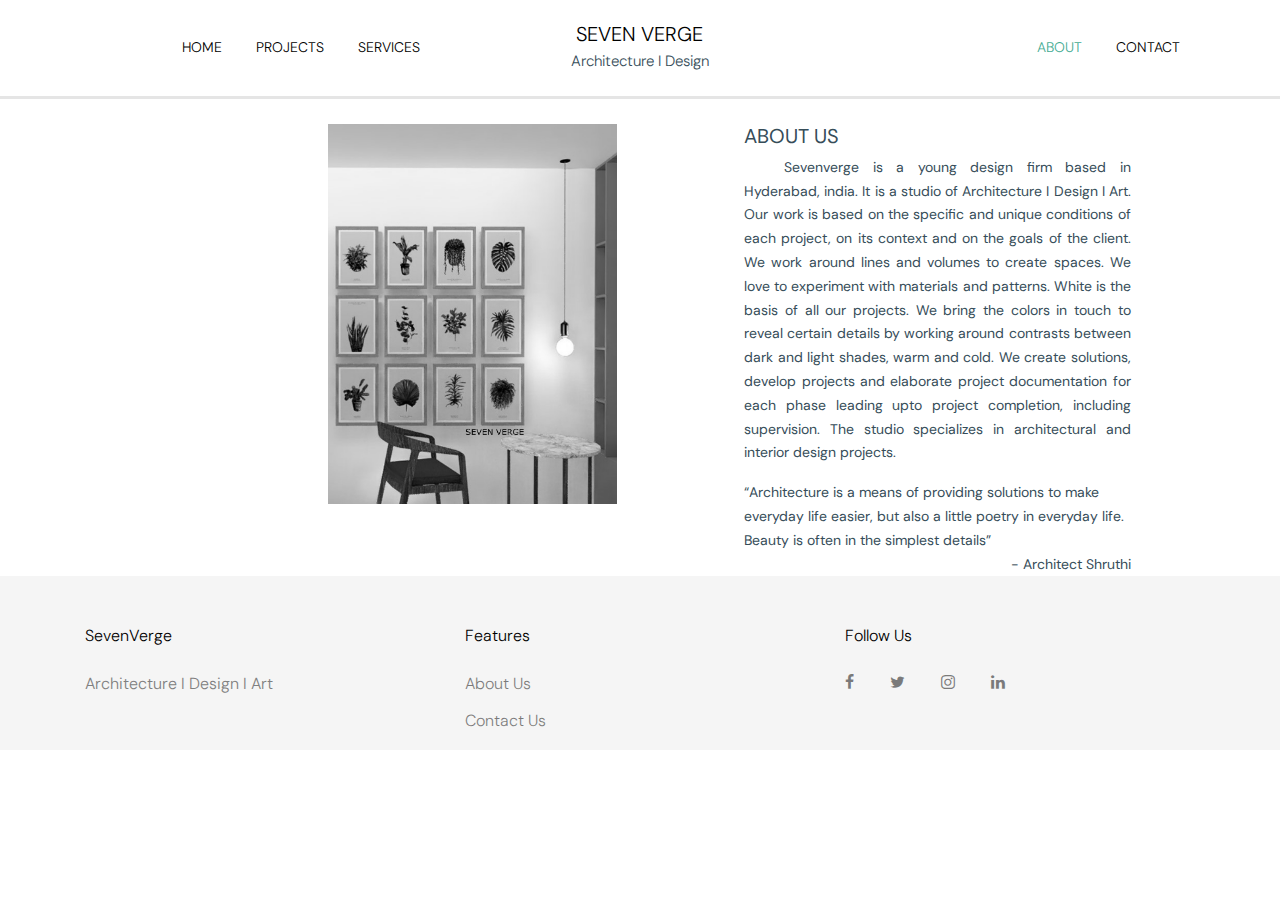
<file: about.html>
<!DOCTYPE html>
<html lang="en">

<head>
  <title>Seven verge</title>
  <meta charset="utf-8">
  <meta name="viewport" content="width=device-width, initial-scale=1, shrink-to-fit=no">

    <link href="https://fonts.googleapis.com/css?family=DM+Sans:300,400,700&display=swap" rel="stylesheet">

    <link rel="stylesheet" href="fonts/icomoon/style.css">

    <link rel="stylesheet" href="css/bootstrap.min.css">
    <link rel="stylesheet" href="css/animate.min.css">
    <link rel="stylesheet" href="css/jquery.fancybox.min.css">
    <link rel="stylesheet" href="css/owl.carousel.min.css">
    <link rel="stylesheet" href="css/owl.theme.default.min.css">
    <link rel="stylesheet" href="fonts/flaticon/flaticon.css">
    <link rel="stylesheet" href="css/aos.css">

    <!-- MAIN CSS -->
    <link rel="stylesheet" href="css/style.css">
<style>
/* The Modal (background) */
.modal {
  display: none; /* Hidden by default */
  position: fixed; /* Stay in place */
  z-index: 9999; /* Sit on top */
  padding-top: 30px; /* Location of the box */
  left: 0;
  top: 0;
  width: 100%; /* Full width */
  height: 100%; /* Full height */
  overflow: auto; /* Enable scroll if needed */
  background-color: rgb(0,0,0); /* Fallback color */
  background-color: rgba(0,0,0,0.6); /* Black w/ opacity */
}

/* Modal Content */
.modal-content {
  z-index: 999;
  position: relative;
  background-color: #fefefe;
  margin: auto;
  padding: 0;
  border: 1px solid #888;
  width: 80%;
  box-shadow: 0 4px 8px 0 rgba(0,0,0,0.2),0 6px 20px 0 rgba(0,0,0,0.19);
  -webkit-animation-name: animatetop;
  -webkit-animation-duration: 0.4s;
  animation-name: animatetop;
  animation-duration: 0.4s
}

/* Add Animation */
@-webkit-keyframes animatetop {
  from {top:-300px; opacity:0} 
  to {top:0; opacity:1}
}

@keyframes animatetop {
  from {top:-300px; opacity:0}
  to {top:0; opacity:1}
}

/* The Close Button */



.modal-body {padding: 0px;}

.modal-footer {
  padding: 2px 16px;
  background-color: #5cb85c;
  color: white;
}

body.modal-open {
    overflow: hidden;
}
</style>
  </head>

  <body data-spy="scroll" data-target=".site-navbar-target" data-offset="300" style="background-color:white">

    
    <div class="site-wrap" id="home-section">

      <div class="site-mobile-menu site-navbar-target">
        <div class="site-mobile-menu-header">
          <div class="site-mobile-menu-close mt-3">
            <span class="icon-close2 js-menu-toggle"></span>
          </div>
        </div>
        <div class="site-mobile-menu-body"></div>
      </div>



      <header class="site-navbar site-navbar-target bg-white" role="banner">

        <div class="container">
          <div class="row align-items-center position-relative">

            <div class="col-lg-4">
              <nav class="site-navigation text-right ml-auto " role="navigation">
                <ul class="site-menu main-menu js-clone-nav ml-auto d-none d-lg-block">
                  <li><a href="index.html" class="nav-link">HOME</a></li>
                  <li><a href="project.html" class="nav-link">PROJECTS</a></li>
                  <li><a href="services.html" class="nav-link">SERVICES</a></li>
                </ul>
              </nav>
            </div>
            <div class="col-lg-4 text-center">
              <div class="site-logo" style="line-height: 25px;">
                <div><a href="http://sevenverge.com/">SEVEN VERGE</a></div><span style="font-size:15px;">Architecture I Design</span>
              </div>


              <div class="ml-auto toggle-button d-inline-block d-lg-none"><a href="#" class="site-menu-toggle py-5 js-menu-toggle text-white"><span class="icon-menu h3 text-primary"></span></a></div>
            </div>
            <div class="col-lg-4">
              <nav class="site-navigation text-left mr-auto " role="navigation">
                <ul class="site-menu main-menu js-clone-nav ml-auto d-none d-lg-block" style="float: right;">
                  <li class="active"><a href="about.html" class="nav-link">ABOUT</a></li>
                  <li><a href="contact.html" class="nav-link">CONTACT</a></li>
                </ul>
              </nav>
            </div>
            

          </div>
        </div>

      </header>
<hr style="margin-top:0px;border-top: 3px solid rgba(0, 0, 0, 0.1);">


	<div class="container-fluid row col-sm-12 col-xs-12" style="margin-top:25px;">
		<div class="col-sm-3 col-xs-0"></div>
		<div class="col-sm-4 col-xs-6">
			 <img class="img-responsive" src="images/About page - image.jpg" alt="Chania" width="75%" height="380"> 
		</div>
		<div class="col-sm-4 col-xs-6" style="font-size:14px">
		<h5><strong>ABOUT US</strong></h5>
			<strong><p style="text-align:justify;text-indent: 40px;">Sevenverge is a young design firm based in Hyderabad, india. It is a studio of Architecture I Design I Art. Our work is based on the specific and unique conditions of each project, on its context and on the goals of the client. We work around lines and volumes to create spaces. We love to experiment with materials and patterns. White is the basis of all our projects. We bring the colors in touch to reveal certain details by working around contrasts between dark and light shades, warm and cold. We create solutions, develop projects and elaborate project documentation for each phase leading upto project completion, including supervision. The studio specializes in architectural and interior design projects.</p></strong>
			<p><strong>
“Architecture is a means of providing solutions to make everyday life easier, but also a little poetry in everyday life. Beauty is often in the simplest details”<br>
 <span style="float: right;">- Architect Shruthi</span></strong>
</p>
		</div>
		<div class="col-sm-1 col-xs-0"></div>
		<div style="clear:both"></div>
	</div>


    <div class="ftco-blocks-cover-1" style="display:none;">
        <div class="ftco-cover-1" style="background-image: url('images/About page - image.jpg');">
            <div class="container">
              <div class="row align-items-center justify-content-center">
                <div class="col-lg-12 text-center">
                   <div class="box-92819">
				    <h1 class="text-uppercase mb-3" style="font-size: 20px;visibility: hidden;">We design to inspire and aspire!</h1>
                    <h1 class="text-uppercase text-black mb-3" style="font-size: 20px;">About Us</h1>
                    <p class="mb-5">We learn, innovate and explore!</p>
                  </div>
                </div>
              </div>
            </div>
        </div>
      </div>
    <div style="clear:both"></div>
     <div class="site-section section-4 container" style="padding:25px;display:none">
        <div class="row justify-content-center text-center">
          <div class="col-md-12">
                <p class="mb-0 text-black justify-content-center" style="text-align:justify">Sevenverge is a young design firm based in Hyderabad, india. It is a studio of Architecture I Design I Art. Our work is based on the specific and unique conditions of each project, on its context and on the goals of the client. We work around lines and volumes to create spaces. We love to experiment with materials and patterns. White is the basis of all our projects. We bring the colors in touch to reveal certain details by working around contrasts between dark and light shades, warm and cold. We create solutions, develop projects and elaborate project documentation for each phase leading upto project completion, including supervision. The studio specializes in architectural and interior design projects.</p><br><p><strong>
“Architecture is a means of providing solutions to make everyday life easier, but also a little poetry in everyday life. Beauty is often in the simplest details”
 - Principal Architect</strong>
</p>
        </div>
      </div>
    </div>

    
    <footer class="site-footer" style="padding:50px;padding-bottom:0px;background-color: whitesmoke;">
      <div class="container">
        <div class="row">
          <div class="col-md-6">
            <div class="row">
              <div class="col-md-7">
                <h2 class="footer-heading mb-4">SevenVerge</h2>
                <p style="text-align:justify"> Architecture I Design I Art </p>

              </div>
              <div class="col-md-4 ml-auto">
                <h2 class="footer-heading mb-4">Features</h2>
                <ul class="list-unstyled">
                  <li><a href="about.html">About Us</a></li>
                  <li><a href="contact.html">Contact Us</a></li>
                </ul>
              </div>

            </div>
          </div>
          <div class="col-md-4 ml-auto">

            <h2 class="footer-heading mb-4">Follow Us</h2>
            <a href="#about-section" class="smoothscroll pl-0 pr-3"><span class="icon-facebook"></span></a>
            <a href="#" class="pl-3 pr-3"><span class="icon-twitter"></span></a>
            <a href="#" class="pl-3 pr-3"><span class="icon-instagram"></span></a>
            <a href="#" class="pl-3 pr-3"><span class="icon-linkedin"></span></a>
            </form>
          </div>
        </div>
      </div>
    </footer>

    </div>

    <script src="js/jquery-3.3.1.min.js"></script>
    <script src="js/popper.min.js"></script>
    <script src="js/bootstrap.min.js"></script>
    <script src="js/owl.carousel.min.js"></script>
    <script src="js/jquery.sticky.js"></script>
    <script src="js/jquery.waypoints.min.js"></script>
    <script src="js/jquery.animateNumber.min.js"></script>
    <script src="js/jquery.fancybox.min.js"></script>
    <script src="js/jquery.easing.1.3.js"></script>
    <script src="js/aos.js"></script>

    <script src="js/main.js"></script>
  </body>

</html>
</file>
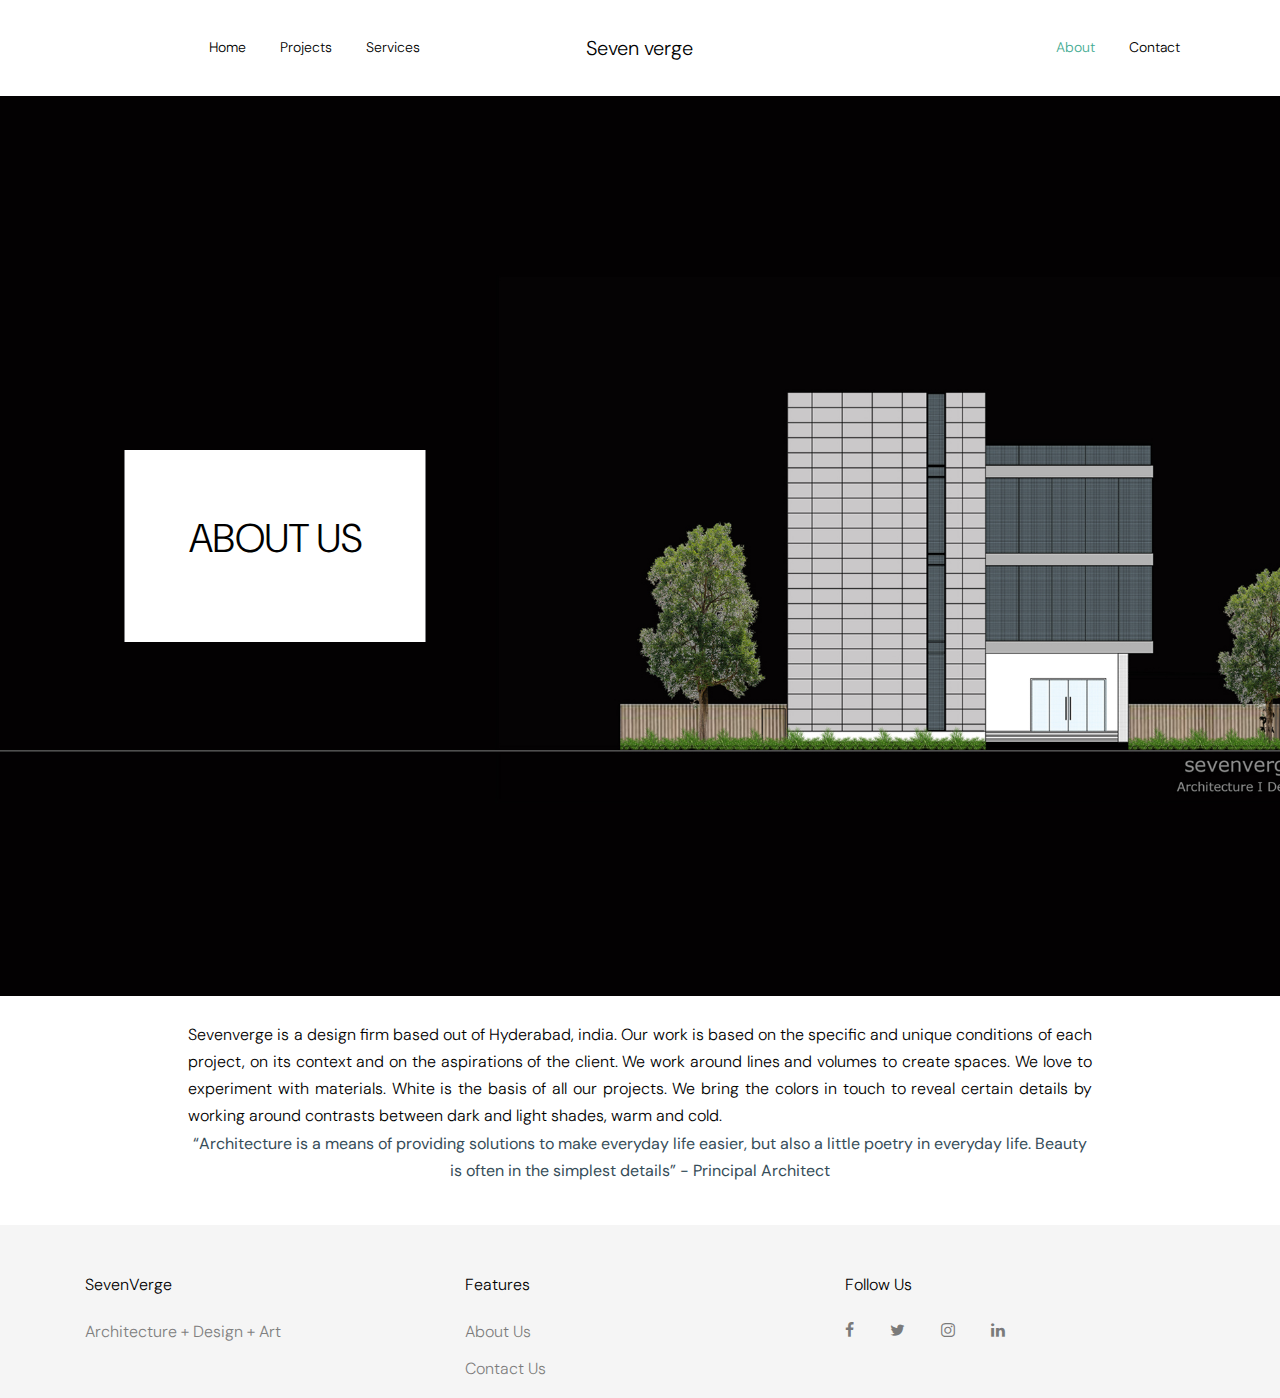
<file: header.html>
<!DOCTYPE html>
<html lang="en">

<head>
  <title>Seven verge</title>
  <meta charset="utf-8">
  <meta name="viewport" content="width=device-width, initial-scale=1, shrink-to-fit=no">

    <link href="https://fonts.googleapis.com/css?family=DM+Sans:300,400,700&display=swap" rel="stylesheet">

    <link rel="stylesheet" href="fonts/icomoon/style.css">

    <link rel="stylesheet" href="css/bootstrap.min.css">
    <link rel="stylesheet" href="css/animate.min.css">
    <link rel="stylesheet" href="css/jquery.fancybox.min.css">
    <link rel="stylesheet" href="css/owl.carousel.min.css">
    <link rel="stylesheet" href="css/owl.theme.default.min.css">
    <link rel="stylesheet" href="fonts/flaticon/flaticon.css">
    <link rel="stylesheet" href="css/aos.css">

    <!-- MAIN CSS -->
    <link rel="stylesheet" href="css/style.css">
<style>
/* The Modal (background) */
.modal {
  display: none; /* Hidden by default */
  position: fixed; /* Stay in place */
  z-index: 9999; /* Sit on top */
  padding-top: 30px; /* Location of the box */
  left: 0;
  top: 0;
  width: 100%; /* Full width */
  height: 100%; /* Full height */
  overflow: auto; /* Enable scroll if needed */
  background-color: rgb(0,0,0); /* Fallback color */
  background-color: rgba(0,0,0,0.6); /* Black w/ opacity */
}

/* Modal Content */
.modal-content {
  z-index: 999;
  position: relative;
  background-color: #fefefe;
  margin: auto;
  padding: 0;
  border: 1px solid #888;
  width: 80%;
  box-shadow: 0 4px 8px 0 rgba(0,0,0,0.2),0 6px 20px 0 rgba(0,0,0,0.19);
  -webkit-animation-name: animatetop;
  -webkit-animation-duration: 0.4s;
  animation-name: animatetop;
  animation-duration: 0.4s
}

/* Add Animation */
@-webkit-keyframes animatetop {
  from {top:-300px; opacity:0} 
  to {top:0; opacity:1}
}

@keyframes animatetop {
  from {top:-300px; opacity:0}
  to {top:0; opacity:1}
}

/* The Close Button */



.modal-body {padding: 0px;}

.modal-footer {
  padding: 2px 16px;
  background-color: #5cb85c;
  color: white;
}

body.modal-open {
    overflow: hidden;
}
</style>
  </head>

  <body data-spy="scroll" data-target=".site-navbar-target" data-offset="300" style="background-color:white">

    
    <div class="site-wrap" id="home-section">

      <div class="site-mobile-menu site-navbar-target">
        <div class="site-mobile-menu-header">
          <div class="site-mobile-menu-close mt-3">
            <span class="icon-close2 js-menu-toggle"></span>
          </div>
        </div>
        <div class="site-mobile-menu-body"></div>
      </div>



      <header class="site-navbar site-navbar-target bg-white" role="banner">

        <div class="container">
          <div class="row align-items-center position-relative">

            <div class="col-lg-4">
              <nav class="site-navigation text-right ml-auto " role="navigation">
                <ul class="site-menu main-menu js-clone-nav ml-auto d-none d-lg-block">
                  <li><a href="index.html" class="nav-link">Home</a></li>
                  <li><a href="project.html" class="nav-link">Projects</a></li>
                  <li><a href="services.html" class="nav-link">Services</a></li>
                </ul>
              </nav>
            </div>
            <div class="col-lg-4 text-center">
              <div class="site-logo">
                <a href="index.html">Seven verge</a>
              </div>


              <div class="ml-auto toggle-button d-inline-block d-lg-none"><a href="#" class="site-menu-toggle py-5 js-menu-toggle text-white"><span class="icon-menu h3 text-primary"></span></a></div>
            </div>
            <div class="col-lg-4">
              <nav class="site-navigation text-left mr-auto " role="navigation">
                <ul class="site-menu main-menu js-clone-nav ml-auto d-none d-lg-block" style="float: right;">
                  <li class="active"><a href="about.html" class="nav-link">About</a></li>
                  <li><a href="contact.html" class="nav-link">Contact</a></li>
                </ul>
              </nav>
            </div>
            

          </div>
        </div>

      </header>




    <div class="ftco-blocks-cover-1">
        <div class="ftco-cover-1" style="background-image: url('images/hero_1.jpg');">
            <div class="container">
              <div class="row align-items-center justify-content-center">
                <div class="col-lg-12 text-center">
                   <div class="box-92819">
                    <h1 class="text-uppercase text-black mb-3">About Us</h1>
                    <p class="mb-0"style="display:none">Project updates!</p>
                  </div>
                </div>
              </div>
            </div>
        </div>
      </div>
    <div style="clear:both"></div>
     <div class="site-section section-4 container" style="padding:25px;">
        <div class="row justify-content-center text-center">
          <div class="col-md-10">
                <p class="mb-0 text-black justify-content-center" style="text-align:justify">Sevenverge is a design firm based out of Hyderabad, 
			india. Our work is based on the specific and unique conditions of each project, 
			on its context and on the aspirations of the client. We work around lines and 
			volumes to create spaces. We love to experiment with materials. White is the 
			basis of all our projects. We bring the colors in touch to reveal
			certain details by working around contrasts between dark and light shades, warm and cold.</p><p><b>
“Architecture  is a means of providing solutions to make everyday life easier, 
but also a little poetry in everyday life. Beauty is often in the simplest details”
 - Principal Architect</b>
</p>
        </div>
      </div>
    </div>

    
    <footer class="site-footer" style="padding:50px;padding-bottom:0px;background-color: whitesmoke;">
      <div class="container">
        <div class="row">
          <div class="col-md-6">
            <div class="row">
              <div class="col-md-7">
                <h2 class="footer-heading mb-4">SevenVerge</h2>
                <p style="text-align:justify"> Architecture + Design + Art </p>

              </div>
              <div class="col-md-4 ml-auto">
                <h2 class="footer-heading mb-4">Features</h2>
                <ul class="list-unstyled">
                  <li><a href="about.html">About Us</a></li>
                  <li><a href="contact.html">Contact Us</a></li>
                </ul>
              </div>

            </div>
          </div>
          <div class="col-md-4 ml-auto">

            <h2 class="footer-heading mb-4">Follow Us</h2>
            <a href="#about-section" class="smoothscroll pl-0 pr-3"><span class="icon-facebook"></span></a>
            <a href="#" class="pl-3 pr-3"><span class="icon-twitter"></span></a>
            <a href="#" class="pl-3 pr-3"><span class="icon-instagram"></span></a>
            <a href="#" class="pl-3 pr-3"><span class="icon-linkedin"></span></a>
            </form>
          </div>
        </div>
      </div>
    </footer>

    </div>

    <script src="js/jquery-3.3.1.min.js"></script>
    <script src="js/popper.min.js"></script>
    <script src="js/bootstrap.min.js"></script>
    <script src="js/owl.carousel.min.js"></script>
    <script src="js/jquery.sticky.js"></script>
    <script src="js/jquery.waypoints.min.js"></script>
    <script src="js/jquery.animateNumber.min.js"></script>
    <script src="js/jquery.fancybox.min.js"></script>
    <script src="js/jquery.easing.1.3.js"></script>
    <script src="js/aos.js"></script>

    <script src="js/main.js"></script>
  </body>

</html>
</file>
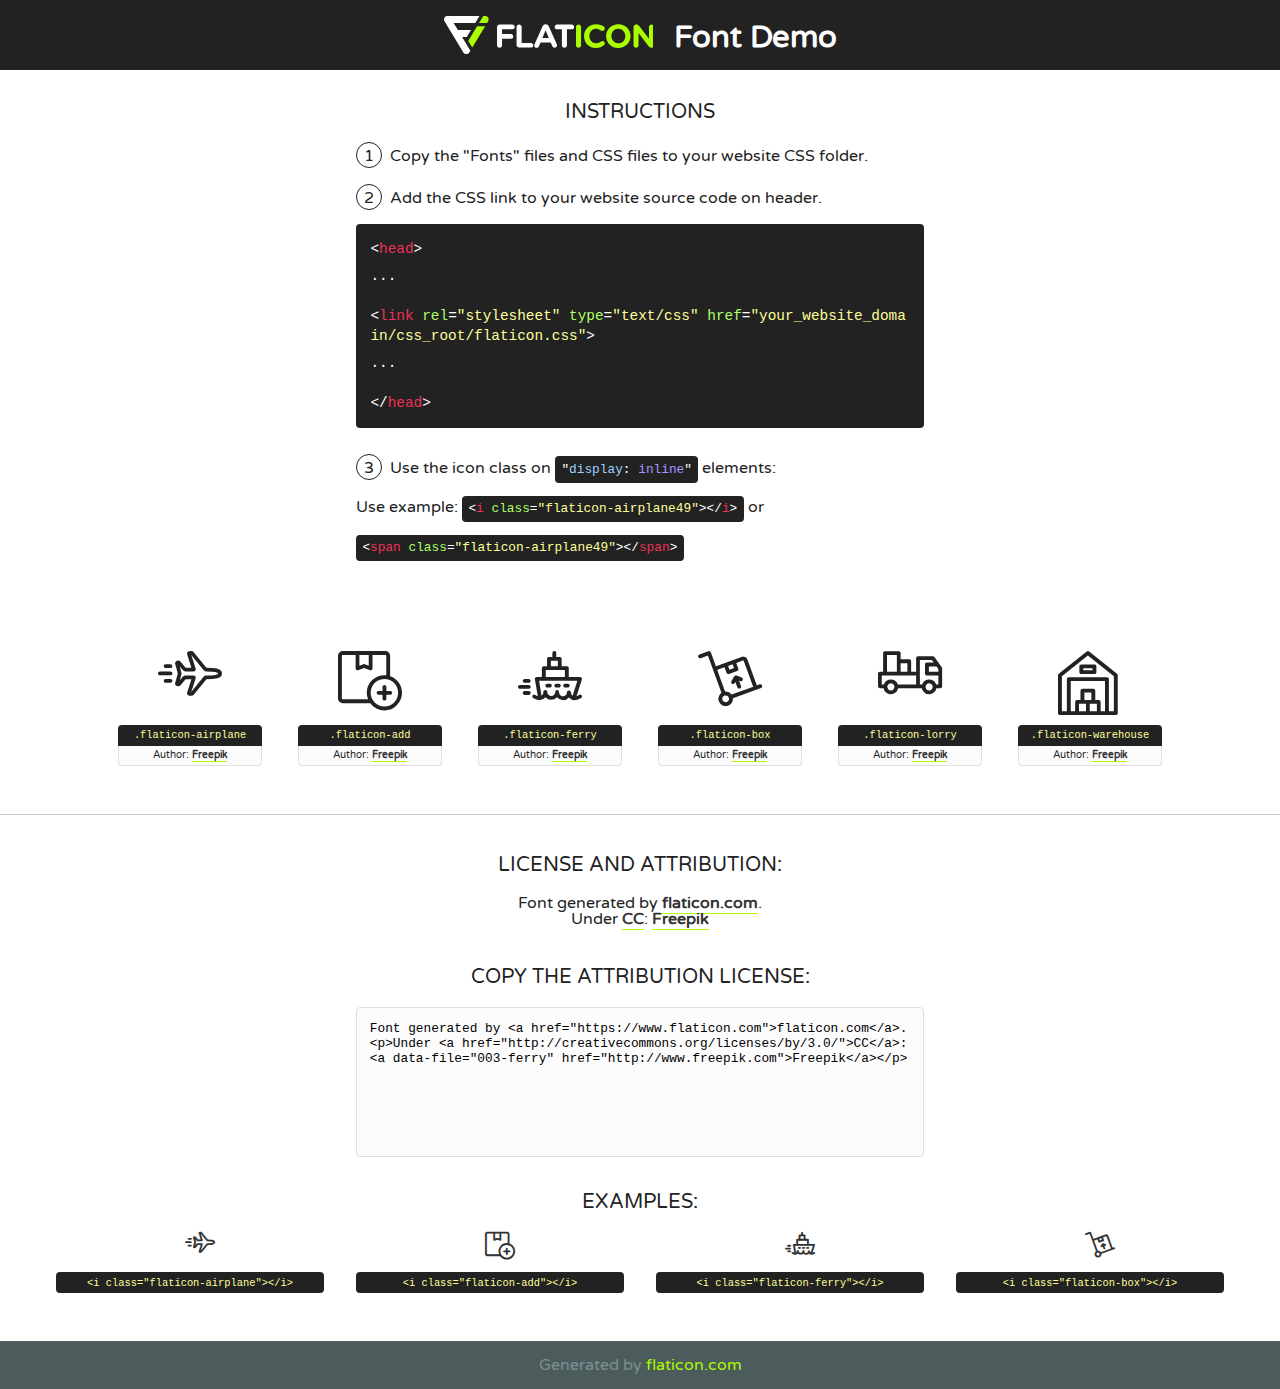
<file: fonts/flaticon/flaticon.html>
<!DOCTYPE html>
<!--
  Flaticon icon font: Flaticon
  Creation date: 06/05/2019 12:06
-->
<html>
<!DOCTYPE html>
<html>

<head>
    <title>Flaticon WebFont</title>
    <link href="http://fonts.googleapis.com/css?family=Varela+Round" rel="stylesheet" type="text/css" />
    <link rel="stylesheet" type="text/css" href="flaticon.css">
    <meta charset="UTF-8">
    <style>
    html, body, div, span, applet, object, iframe,
    h1, h2, h3, h4, h5, h6, p, blockquote, pre,
    a, abbr, acronym, address, big, cite, code,
    del, dfn, em, img, ins, kbd, q, s, samp,
    small, strike, strong, sub, sup, tt, var,
    b, u, i, center,
    dl, dt, dd, ol, ul, li,
    fieldset, form, label, legend,
    table, caption, tbody, tfoot, thead, tr, th, td,
    article, aside, canvas, details, embed, 
    figure, figcaption, footer, header, hgroup, 
    menu, nav, output, ruby, section, summary,
    time, mark, audio, video {
        margin: 0;
        padding: 0;
        border: 0;
        font-size: 100%;
        font: inherit;
        vertical-align: baseline;
    }
    /* HTML5 display-role reset for older browsers */
    article, aside, details, figcaption, figure, 
    footer, header, hgroup, menu, nav, section {
        display: block;
    }
    body {
        line-height: 1;
    }
    ol, ul {
        list-style: none;
    }
    blockquote, q {
        quotes: none;
    }
    blockquote:before, blockquote:after,
    q:before, q:after {
        content: '';
        content: none;
    }
    table {
        border-collapse: collapse;
        border-spacing: 0;
    }
    body {
        font-family: 'Varela Round', Helvetica, Arial, sans-serif;
        font-size: 16px;
        color: #222;
    }
    a {
        color: #333;
        border-bottom: 1px solid #a9fd00;
        font-weight: bold;
        text-decoration: none;
    }
    * {
        -moz-box-sizing: border-box;
        -webkit-box-sizing: border-box;
        box-sizing: border-box;
        margin: 0;
        padding: 0;
    }
    [class^="flaticon-"]:before, [class*=" flaticon-"]:before, [class^="flaticon-"]:after, [class*=" flaticon-"]:after {
        font-family: Flaticon;
        font-size: 30px;
        font-style: normal;
        margin-left: 20px;
        color: #333;
    }
    .wrapper {
        max-width: 600px;
        margin: auto;
        padding: 0 1em;
    }
    .title {
        font-size: 1.25em;
        text-align: center;
        margin-bottom: 1em;
        text-transform: uppercase;
    }
    header {
        text-align: center;
        background-color: #222;
        color: #fff;
        padding: 1em;
    }
    header .logo {
        width: 210px;
        height: 38px;
        display: inline-block;
        vertical-align: middle;
        margin-right: 1em;
        border: none;
    }
    header strong {
        font-size: 1.95em;
        font-weight: bold;
        vertical-align: middle;
        margin-top: 5px;
        display: inline-block;
    }
    .demo {
        margin: 2em auto;
        line-height: 1.25em;
    }
    .demo ul li {
        margin-bottom: 1em;
    }
    .demo ul li .num {
        color: #222;
        border-radius: 20px;
        display: inline-block;
        width: 26px;
        padding: 3px;
        height: 26px;
        text-align: center;
        margin-right: 0.5em;
        border: 1px solid #222;
    }
    .demo ul li code {
        background-color: #222;
        border-radius: 4px;
        padding: 0.25em 0.5em;
        display: inline-block;
        color: #fff;
        font-family: Consolas,Monaco,Lucida Console,Liberation Mono,DejaVu Sans Mono,Bitstream Vera Sans Mono,Courier New, monospace;
        font-weight: lighter;
        margin-top: 1em;
        font-size: 0.8em;
        word-break: break-all;
    }
    .demo ul li code.big {
        padding: 1em;
        font-size: 0.9em;
    }
    .demo ul li code .red {
        color: #EF3159;
    }
    .demo ul li code .green {
        color: #ACFF65;
    }
    .demo ul li code .yellow {
        color: #FFFF99;
    }
    .demo ul li code .blue {
        color: #99D3FF;
    }
    .demo ul li code .purple {
        color: #A295FF;
    }
    .demo ul li code .dots {
        margin-top: 0.5em;
        display: block;
    }
    #glyphs {
        border-bottom: 1px solid #ccc;
        padding: 2em 0;
        text-align: center;
    }
    .glyph {
        display: inline-block;
        width: 9em;
        margin: 1em;
        text-align: center;
        vertical-align: top;
        background: #FFF;
    }
    .glyph .glyph-icon {
        padding: 10px;
        display: block;
        font-family:"Flaticon";
        font-size: 64px;
        line-height: 1;
    }
    .glyph .glyph-icon:before {
        font-size: 64px;
        color: #222;
        margin-left: 0;
    }
    .class-name {
        font-size: 0.65em;
        background-color: #222;
        color: #fff;
        border-radius: 4px 4px 0 0;
        padding: 0.5em;
        color: #FFFF99;
        font-family: Consolas,Monaco,Lucida Console,Liberation Mono,DejaVu Sans Mono,Bitstream Vera Sans Mono,Courier New, monospace;
    }
    .author-name {
        font-size: 0.6em;
        background-color: #fcfcfd;
        border: 1px solid #DEDEE4;
        border-top: 0;
        border-radius: 0 0 4px 4px;
        padding: 0.5em;
    }
    .class-name:last-child {
        font-size: 10px;
        color:#888;
    }
    .class-name:last-child a {
        font-size: 10px;
        color:#555;
    }
    .class-name:last-child a:hover {
        color:#a9fd00;
    }
    .glyph > input {
        display: block;
        width: 100px;
        margin: 5px auto;
        text-align: center;
        font-size: 12px;
        cursor: text;
    }
    .glyph > input.icon-input {
        font-family:"Flaticon";
        font-size: 16px;
        margin-bottom: 10px;
    }
    .attribution .title {
        margin-top: 2em;
    }
    .attribution textarea {
        background-color: #fcfcfd;
        padding: 1em;
        border: none;
        box-shadow: none;
        border: 1px solid #DEDEE4;
        border-radius: 4px;
        resize: none;
        width: 100%;
        height: 150px;
        font-size: 0.8em;
        font-family: Consolas,Monaco,Lucida Console,Liberation Mono,DejaVu Sans Mono,Bitstream Vera Sans Mono,Courier New, monospace;
        -webkit-appearance: none;
    }
    .iconsuse {
        margin: 2em auto;
        text-align: center;
        max-width: 1200px;
    }
    .iconsuse:after {
        content: '';
        display: table;
        clear: both;
    }
    .iconsuse .image {
        float: left;
        width: 25%;
        padding: 0 1em;
    }
    .iconsuse .image p {
        margin-bottom: 1em;
    }
    .iconsuse .image span {
        display: block;
        font-size: 0.65em;
        background-color: #222;
        color: #fff;
        border-radius: 4px;
        padding: 0.5em;
        color: #FFFF99;
        margin-top: 1em;
        font-family: Consolas,Monaco,Lucida Console,Liberation Mono,DejaVu Sans Mono,Bitstream Vera Sans Mono,Courier New, monospace;
    }
    #footer {
        text-align: center;
        background-color: #4C5B5C;
        color: #7c9192;
        padding: 1em;
    }
    #footer a {
        border: none;
        color: #a9fd00;
        font-weight: normal;
    }
    @media (max-width: 960px) {
        .iconsuse .image {
            width: 50%;
        }
    }
    @media (max-width: 560px) {
        .iconsuse .image {
            width: 100%;
        }
    }
    </style>
</head>

<body class="characters-off">

    <header>
        <a href="https://www.flaticon.com" target="_blank" class="logo">
            <svg version="1.1" xmlns="http://www.w3.org/2000/svg" xmlns:xlink="http://www.w3.org/1999/xlink" xmlns:a="http://ns.adobe.com/AdobeSVGViewerExtensions/3.0/" viewBox="0 0 560.875 102.036" enable-background="new 0 0 560.875 102.036" xml:space="preserve">
                <defs>
                </defs>
                <g>
                    <g class="letters">
                        <path fill="#ffffff" d="M141.596,29.675c0-3.777,2.985-6.767,6.764-6.767h34.438c3.426,0,6.15,2.728,6.15,6.15
                        c0,3.43-2.724,6.149-6.15,6.149h-27.674v13.091h23.719c3.429,0,6.151,2.724,6.151,6.15c0,3.43-2.723,6.149-6.151,6.149h-23.719
                        v17.574c0,3.773-2.986,6.761-6.764,6.761c-3.779,0-6.764-2.989-6.764-6.761V29.675z"></path>
                        <path fill="#ffffff" d="M193.844,29.149c0-3.781,2.985-6.767,6.764-6.767c3.776,0,6.763,2.985,6.763,6.767v42.957h25.039
                        c3.426,0,6.149,2.726,6.149,6.153c0,3.425-2.723,6.15-6.149,6.15h-31.802c-3.779,0-6.764-2.986-6.764-6.768V29.149z"></path>
                        <path fill="#ffffff" d="M241.891,75.71l21.438-48.407c1.492-3.341,4.215-5.357,7.906-5.357h0.792
                        c3.686,0,6.323,2.017,7.815,5.357l21.439,48.407c0.436,0.967,0.701,1.845,0.701,2.723c0,3.602-2.809,6.501-6.414,6.501
                        c-3.161,0-5.269-1.845-6.499-4.655l-4.132-9.661h-27.059l-4.301,10.102c-1.144,2.631-3.426,4.214-6.237,4.214
                        c-3.517,0-6.24-2.81-6.24-6.325C241.1,77.64,241.451,76.677,241.891,75.71z M279.932,58.666l-8.521-20.297l-8.526,20.297H279.932
                        z"></path>
                        <path fill="#ffffff" d="M314.864,35.387H301.86c-3.429,0-6.239-2.813-6.239-6.238c0-3.429,2.811-6.24,6.239-6.24h39.533
                        c3.426,0,6.237,2.811,6.237,6.24c0,3.425-2.811,6.238-6.237,6.238h-13.001v42.785c0,3.773-2.99,6.761-6.764,6.761
                        c-3.779,0-6.764-2.989-6.764-6.761V35.387z"></path>
                        <path fill="#A9FD00" d="M352.615,29.149c0-3.781,2.985-6.767,6.767-6.767c3.774,0,6.761,2.985,6.761,6.767v49.024
                        c0,3.773-2.987,6.761-6.761,6.761c-3.781,0-6.767-2.989-6.767-6.761V29.149z"></path>
                        <path fill="#A9FD00" d="M374.132,53.836v-0.179c0-17.481,13.178-31.801,32.065-31.801c9.22,0,15.459,2.458,20.557,6.238
                        c1.402,1.054,2.637,2.985,2.637,5.357c0,3.692-2.985,6.59-6.681,6.59c-1.845,0-3.071-0.702-4.044-1.319
                        c-3.776-2.813-7.729-4.393-12.562-4.393c-10.364,0-17.831,8.611-17.831,19.154v0.173c0,10.542,7.291,19.329,17.831,19.329
                        c5.715,0,9.492-1.756,13.359-4.834c1.049-0.874,2.458-1.491,4.039-1.491c3.429,0,6.325,2.813,6.325,6.236
                        c0,2.106-1.056,3.78-2.282,4.834c-5.539,4.834-12.036,7.733-21.878,7.733C387.572,85.464,374.132,71.493,374.132,53.836z"></path>
                        <path fill="#A9FD00" d="M433.009,53.836v-0.179c0-17.481,13.79-31.801,32.766-31.801c18.981,0,32.592,14.143,32.592,31.628v0.173
                        c0,17.483-13.785,31.807-32.769,31.807C446.625,85.464,433.009,71.32,433.009,53.836z M484.224,53.836v-0.179
                        c0-10.539-7.725-19.326-18.626-19.326c-10.893,0-18.449,8.611-18.449,19.154v0.173c0,10.542,7.73,19.329,18.626,19.329
                        C476.676,72.986,484.224,64.378,484.224,53.836z"></path>
                        <path fill="#A9FD00" d="M506.233,29.321c0-3.774,2.99-6.763,6.767-6.763h1.401c3.252,0,5.183,1.583,7.029,3.953l26.093,34.265
                        V29.059c0-3.692,2.99-6.677,6.681-6.677c3.683,0,6.671,2.985,6.671,6.677v48.934c0,3.78-2.987,6.765-6.764,6.765h-0.436
                        c-3.257,0-5.188-1.581-7.034-3.953l-27.056-35.492v32.944c0,3.687-2.985,6.676-6.678,6.676c-3.683,0-6.673-2.989-6.673-6.676
                        V29.321z"></path>
                    </g>
                    <g class="insignia">
                        <path fill="#ffffff" d="M48.372,56.137h12.517l11.156-18.537H37.186L25.688,18.539h57.825L94.668,0H9.271
                        C5.925,0,2.842,1.801,1.198,4.716c-1.644,2.907-1.593,6.482,0.134,9.343l50.38,83.501c1.678,2.781,4.689,4.476,7.938,4.476
                        c3.246,0,6.257-1.695,7.935-4.476l2.898-4.804L48.372,56.137z"></path>
                        <g class="i">
                            <path fill="#A9FD00" d="M93.575,18.539h0.031v0.004l21.652,0.004l2.705-4.488c1.727-2.861,1.778-6.436,0.133-9.343
                            C116.454,1.801,113.371,0,110.026,0h-5.294L93.575,18.539z"></path>
                            <polygon fill="#A9FD00" points="88.291,27.356 64.725,66.486 75.519,84.404 109.942,27.356"></polygon>
                        </g>
                    </g>
                </g>
            </svg>
        </a>
        <strong>Font Demo</strong>
    </header>


    <section class="demo wrapper">

        <p class="title">Instructions</p>

        <ul>
            <li>
                <span class="num">1</span>Copy the "Fonts" files and CSS files to your website CSS folder.
            </li>
            <li>
                <span class="num">2</span>Add the CSS link to your website source code on header.
                <code class="big">
                    &lt;<span class="red">head</span>&gt;
                    <br/><span class="dots">...</span>
                    <br/>&lt;<span class="red">link</span> <span class="green">rel</span>=<span class="yellow">"stylesheet"</span> <span class="green">type</span>=<span class="yellow">"text/css"</span> <span class="green">href</span>=<span class="yellow">"your_website_domain/css_root/flaticon.css"</span>&gt;
                    <br/><span class="dots">...</span>
                    <br/>&lt;/<span class="red">head</span>&gt;
                </code>
            </li>

            <li>
                <p>
                    <span class="num">3</span>Use the icon class on <code>"<span class="blue">display</span>:<span class="purple"> inline</span>"</code> elements:
                    <br />
                    Use example: <code>&lt;<span class="red">i</span> <span class="green">class</span>=<span class="yellow">&quot;flaticon-airplane49&quot;</span>&gt;&lt;/<span class="red">i</span>&gt;</code> or <code>&lt;<span class="red">span</span> <span class="green">class</span>=<span class="yellow">&quot;flaticon-airplane49&quot;</span>&gt;&lt;/<span class="red">span</span>&gt;</code>
            </li>
        </ul>

    </section>




   <section id="glyphs">          
    
      
        <div class="glyph"><div class="glyph-icon flaticon-airplane"></div>
            <div class="class-name">.flaticon-airplane</div>
            <div class="author-name">Author: <a data-file="001-airplane" href="http://www.freepik.com">Freepik</a> </div> 
        </div>        
        
        <div class="glyph"><div class="glyph-icon flaticon-add"></div>
            <div class="class-name">.flaticon-add</div>
            <div class="author-name">Author: <a data-file="002-add" href="http://www.freepik.com">Freepik</a> </div> 
        </div>        
        
        <div class="glyph"><div class="glyph-icon flaticon-ferry"></div>
            <div class="class-name">.flaticon-ferry</div>
            <div class="author-name">Author: <a data-file="003-ferry" href="http://www.freepik.com">Freepik</a> </div> 
        </div>        
        
        <div class="glyph"><div class="glyph-icon flaticon-box"></div>
            <div class="class-name">.flaticon-box</div>
            <div class="author-name">Author: <a data-file="004-box" href="http://www.freepik.com">Freepik</a> </div> 
        </div>        
        
        <div class="glyph"><div class="glyph-icon flaticon-lorry"></div>
            <div class="class-name">.flaticon-lorry</div>
            <div class="author-name">Author: <a data-file="005-lorry" href="http://www.freepik.com">Freepik</a> </div> 
        </div>        
        
        <div class="glyph"><div class="glyph-icon flaticon-warehouse"></div>
            <div class="class-name">.flaticon-warehouse</div>
            <div class="author-name">Author: <a data-file="006-warehouse" href="http://www.freepik.com">Freepik</a> </div> 
        </div>        
        

    </section>



    <section class="attribution wrapper"   style="text-align:center;">

      <div class="title">License and attribution:</div><div class="attrDiv">Font generated by <a href="https://www.flaticon.com">flaticon.com</a>. <div><p>Under <a href="http://creativecommons.org/licenses/by/3.0/">CC</a>: <a data-file="003-ferry" href="http://www.freepik.com">Freepik</a></p>  </div>
      </div>
      <div class="title">Copy the Attribution License:</div>

    <textarea onclick="this.focus();this.select();">Font generated by &lt;a href=&quot;https://www.flaticon.com&quot;&gt;flaticon.com&lt;/a&gt;. <p>Under <a href="http://creativecommons.org/licenses/by/3.0/">CC</a>: <a data-file="003-ferry" href="http://www.freepik.com">Freepik</a></p>  
     </textarea>

    </section>

    <section class="iconsuse">

          <div class="title">Examples:</div>            
             
            <div class="image">
                <p>
                    <i class="glyph-icon flaticon-airplane"></i> 
                    <span>&lt;i class=&quot;flaticon-airplane&quot;&gt;&lt;/i&gt;</span>
                </p>
            </div>
            
            <div class="image">
                <p>
                    <i class="glyph-icon flaticon-add"></i> 
                    <span>&lt;i class=&quot;flaticon-add&quot;&gt;&lt;/i&gt;</span>
                </p>
            </div>
            
            <div class="image">
                <p>
                    <i class="glyph-icon flaticon-ferry"></i> 
                    <span>&lt;i class=&quot;flaticon-ferry&quot;&gt;&lt;/i&gt;</span>
                </p>
            </div>
            
            <div class="image">
                <p>
                    <i class="glyph-icon flaticon-box"></i> 
                    <span>&lt;i class=&quot;flaticon-box&quot;&gt;&lt;/i&gt;</span>
                </p>
            </div>
                       
        </div>
                            
    </section>

<div id="footer">
    <div>Generated by <a href="https://www.flaticon.com">flaticon.com</a>
    </div>
</div>



</body>
</html>
</file>
<file: fonts/icomoon/style.css>
@font-face {
  font-family: 'icomoon';
  src:  url('fonts/icomoon.eot?10si43');
  src:  url('fonts/icomoon.eot?10si43#iefix') format('embedded-opentype'),
    url('fonts/icomoon.ttf?10si43') format('truetype'),
    url('fonts/icomoon.woff?10si43') format('woff'),
    url('fonts/icomoon.svg?10si43#icomoon') format('svg');
  font-weight: normal;
  font-style: normal;
}

[class^="icon-"], [class*=" icon-"] {
  /* use !important to prevent issues with browser extensions that change fonts */
  font-family: 'icomoon' !important;
  speak: none;
  font-style: normal;
  font-weight: normal;
  font-variant: normal;
  text-transform: none;
  line-height: 1;

  /* Better Font Rendering =========== */
  -webkit-font-smoothing: antialiased;
  -moz-osx-font-smoothing: grayscale;
}

.icon-asterisk:before {
  content: "\f069";
}
.icon-plus:before {
  content: "\f067";
}
.icon-question:before {
  content: "\f128";
}
.icon-minus:before {
  content: "\f068";
}
.icon-glass:before {
  content: "\f000";
}
.icon-music:before {
  content: "\f001";
}
.icon-search:before {
  content: "\f002";
}
.icon-envelope-o:before {
  content: "\f003";
}
.icon-heart:before {
  content: "\f004";
}
.icon-star:before {
  content: "\f005";
}
.icon-star-o:before {
  content: "\f006";
}
.icon-user:before {
  content: "\f007";
}
.icon-film:before {
  content: "\f008";
}
.icon-th-large:before {
  content: "\f009";
}
.icon-th:before {
  content: "\f00a";
}
.icon-th-list:before {
  content: "\f00b";
}
.icon-check:before {
  content: "\f00c";
}
.icon-close:before {
  content: "\f00d";
}
.icon-remove:before {
  content: "\f00d";
}
.icon-times:before {
  content: "\f00d";
}
.icon-search-plus:before {
  content: "\f00e";
}
.icon-search-minus:before {
  content: "\f010";
}
.icon-power-off:before {
  content: "\f011";
}
.icon-signal:before {
  content: "\f012";
}
.icon-cog:before {
  content: "\f013";
}
.icon-gear:before {
  content: "\f013";
}
.icon-trash-o:before {
  content: "\f014";
}
.icon-home:before {
  content: "\f015";
}
.icon-file-o:before {
  content: "\f016";
}
.icon-clock-o:before {
  content: "\f017";
}
.icon-road:before {
  content: "\f018";
}
.icon-download:before {
  content: "\f019";
}
.icon-arrow-circle-o-down:before {
  content: "\f01a";
}
.icon-arrow-circle-o-up:before {
  content: "\f01b";
}
.icon-inbox:before {
  content: "\f01c";
}
.icon-play-circle-o:before {
  content: "\f01d";
}
.icon-repeat:before {
  content: "\f01e";
}
.icon-rotate-right:before {
  content: "\f01e";
}
.icon-refresh:before {
  content: "\f021";
}
.icon-list-alt:before {
  content: "\f022";
}
.icon-lock:before {
  content: "\f023";
}
.icon-flag:before {
  content: "\f024";
}
.icon-headphones:before {
  content: "\f025";
}
.icon-volume-off:before {
  content: "\f026";
}
.icon-volume-down:before {
  content: "\f027";
}
.icon-volume-up:before {
  content: "\f028";
}
.icon-qrcode:before {
  content: "\f029";
}
.icon-barcode:before {
  content: "\f02a";
}
.icon-tag:before {
  content: "\f02b";
}
.icon-tags:before {
  content: "\f02c";
}
.icon-book:before {
  content: "\f02d";
}
.icon-bookmark:before {
  content: "\f02e";
}
.icon-print:before {
  content: "\f02f";
}
.icon-camera:before {
  content: "\f030";
}
.icon-font:before {
  content: "\f031";
}
.icon-bold:before {
  content: "\f032";
}
.icon-italic:before {
  content: "\f033";
}
.icon-text-height:before {
  content: "\f034";
}
.icon-text-width:before {
  content: "\f035";
}
.icon-align-left:before {
  content: "\f036";
}
.icon-align-center:before {
  content: "\f037";
}
.icon-align-right:before {
  content: "\f038";
}
.icon-align-justify:before {
  content: "\f039";
}
.icon-list:before {
  content: "\f03a";
}
.icon-dedent:before {
  content: "\f03b";
}
.icon-outdent:before {
  content: "\f03b";
}
.icon-indent:before {
  content: "\f03c";
}
.icon-video-camera:before {
  content: "\f03d";
}
.icon-image:before {
  content: "\f03e";
}
.icon-photo:before {
  content: "\f03e";
}
.icon-picture-o:before {
  content: "\f03e";
}
.icon-pencil:before {
  content: "\f040";
}
.icon-map-marker:before {
  content: "\f041";
}
.icon-adjust:before {
  content: "\f042";
}
.icon-tint:before {
  content: "\f043";
}
.icon-edit:before {
  content: "\f044";
}
.icon-pencil-square-o:before {
  content: "\f044";
}
.icon-share-square-o:before {
  content: "\f045";
}
.icon-check-square-o:before {
  content: "\f046";
}
.icon-arrows:before {
  content: "\f047";
}
.icon-step-backward:before {
  content: "\f048";
}
.icon-fast-backward:before {
  content: "\f049";
}
.icon-backward:before {
  content: "\f04a";
}
.icon-play:before {
  content: "\f04b";
}
.icon-pause:before {
  content: "\f04c";
}
.icon-stop:before {
  content: "\f04d";
}
.icon-forward:before {
  content: "\f04e";
}
.icon-fast-forward:before {
  content: "\f050";
}
.icon-step-forward:before {
  content: "\f051";
}
.icon-eject:before {
  content: "\f052";
}
.icon-chevron-left:before {
  content: "\f053";
}
.icon-chevron-right:before {
  content: "\f054";
}
.icon-plus-circle:before {
  content: "\f055";
}
.icon-minus-circle:before {
  content: "\f056";
}
.icon-times-circle:before {
  content: "\f057";
}
.icon-check-circle:before {
  content: "\f058";
}
.icon-question-circle:before {
  content: "\f059";
}
.icon-info-circle:before {
  content: "\f05a";
}
.icon-crosshairs:before {
  content: "\f05b";
}
.icon-times-circle-o:before {
  content: "\f05c";
}
.icon-check-circle-o:before {
  content: "\f05d";
}
.icon-ban:before {
  content: "\f05e";
}
.icon-arrow-left:before {
  content: "\f060";
}
.icon-arrow-right:before {
  content: "\f061";
}
.icon-arrow-up:before {
  content: "\f062";
}
.icon-arrow-down:before {
  content: "\f063";
}
.icon-mail-forward:before {
  content: "\f064";
}
.icon-share:before {
  content: "\f064";
}
.icon-expand:before {
  content: "\f065";
}
.icon-compress:before {
  content: "\f066";
}
.icon-exclamation-circle:before {
  content: "\f06a";
}
.icon-gift:before {
  content: "\f06b";
}
.icon-leaf:before {
  content: "\f06c";
}
.icon-fire:before {
  content: "\f06d";
}
.icon-eye:before {
  content: "\f06e";
}
.icon-eye-slash:before {
  content: "\f070";
}
.icon-exclamation-triangle:before {
  content: "\f071";
}
.icon-warning:before {
  content: "\f071";
}
.icon-plane:before {
  content: "\f072";
}
.icon-calendar:before {
  content: "\f073";
}
.icon-random:before {
  content: "\f074";
}
.icon-comment:before {
  content: "\f075";
}
.icon-magnet:before {
  content: "\f076";
}
.icon-chevron-up:before {
  content: "\f077";
}
.icon-chevron-down:before {
  content: "\f078";
}
.icon-retweet:before {
  content: "\f079";
}
.icon-shopping-cart:before {
  content: "\f07a";
}
.icon-folder:before {
  content: "\f07b";
}
.icon-folder-open:before {
  content: "\f07c";
}
.icon-arrows-v:before {
  content: "\f07d";
}
.icon-arrows-h:before {
  content: "\f07e";
}
.icon-bar-chart:before {
  content: "\f080";
}
.icon-bar-chart-o:before {
  content: "\f080";
}
.icon-twitter-square:before {
  content: "\f081";
}
.icon-facebook-square:before {
  content: "\f082";
}
.icon-camera-retro:before {
  content: "\f083";
}
.icon-key:before {
  content: "\f084";
}
.icon-cogs:before {
  content: "\f085";
}
.icon-gears:before {
  content: "\f085";
}
.icon-comments:before {
  content: "\f086";
}
.icon-thumbs-o-up:before {
  content: "\f087";
}
.icon-thumbs-o-down:before {
  content: "\f088";
}
.icon-star-half:before {
  content: "\f089";
}
.icon-heart-o:before {
  content: "\f08a";
}
.icon-sign-out:before {
  content: "\f08b";
}
.icon-linkedin-square:before {
  content: "\f08c";
}
.icon-thumb-tack:before {
  content: "\f08d";
}
.icon-external-link:before {
  content: "\f08e";
}
.icon-sign-in:before {
  content: "\f090";
}
.icon-trophy:before {
  content: "\f091";
}
.icon-github-square:before {
  content: "\f092";
}
.icon-upload:before {
  content: "\f093";
}
.icon-lemon-o:before {
  content: "\f094";
}
.icon-phone:before {
  content: "\f095";
}
.icon-square-o:before {
  content: "\f096";
}
.icon-bookmark-o:before {
  content: "\f097";
}
.icon-phone-square:before {
  content: "\f098";
}
.icon-twitter:before {
  content: "\f099";
}
.icon-facebook:before {
  content: "\f09a";
}
.icon-facebook-f:before {
  content: "\f09a";
}
.icon-github:before {
  content: "\f09b";
}
.icon-unlock:before {
  content: "\f09c";
}
.icon-credit-card:before {
  content: "\f09d";
}
.icon-feed:before {
  content: "\f09e";
}
.icon-rss:before {
  content: "\f09e";
}
.icon-hdd-o:before {
  content: "\f0a0";
}
.icon-bullhorn:before {
  content: "\f0a1";
}
.icon-bell-o:before {
  content: "\f0a2";
}
.icon-certificate:before {
  content: "\f0a3";
}
.icon-hand-o-right:before {
  content: "\f0a4";
}
.icon-hand-o-left:before {
  content: "\f0a5";
}
.icon-hand-o-up:before {
  content: "\f0a6";
}
.icon-hand-o-down:before {
  content: "\f0a7";
}
.icon-arrow-circle-left:before {
  content: "\f0a8";
}
.icon-arrow-circle-right:before {
  content: "\f0a9";
}
.icon-arrow-circle-up:before {
  content: "\f0aa";
}
.icon-arrow-circle-down:before {
  content: "\f0ab";
}
.icon-globe:before {
  content: "\f0ac";
}
.icon-wrench:before {
  content: "\f0ad";
}
.icon-tasks:before {
  content: "\f0ae";
}
.icon-filter:before {
  content: "\f0b0";
}
.icon-briefcase:before {
  content: "\f0b1";
}
.icon-arrows-alt:before {
  content: "\f0b2";
}
.icon-group:before {
  content: "\f0c0";
}
.icon-users:before {
  content: "\f0c0";
}
.icon-chain:before {
  content: "\f0c1";
}
.icon-link:before {
  content: "\f0c1";
}
.icon-cloud:before {
  content: "\f0c2";
}
.icon-flask:before {
  content: "\f0c3";
}
.icon-cut:before {
  content: "\f0c4";
}
.icon-scissors:before {
  content: "\f0c4";
}
.icon-copy:before {
  content: "\f0c5";
}
.icon-files-o:before {
  content: "\f0c5";
}
.icon-paperclip:before {
  content: "\f0c6";
}
.icon-floppy-o:before {
  content: "\f0c7";
}
.icon-save:before {
  content: "\f0c7";
}
.icon-square:before {
  content: "\f0c8";
}
.icon-bars:before {
  content: "\f0c9";
}
.icon-navicon:before {
  content: "\f0c9";
}
.icon-reorder:before {
  content: "\f0c9";
}
.icon-list-ul:before {
  content: "\f0ca";
}
.icon-list-ol:before {
  content: "\f0cb";
}
.icon-strikethrough:before {
  content: "\f0cc";
}
.icon-underline:before {
  content: "\f0cd";
}
.icon-table:before {
  content: "\f0ce";
}
.icon-magic:before {
  content: "\f0d0";
}
.icon-truck:before {
  content: "\f0d1";
}
.icon-pinterest:before {
  content: "\f0d2";
}
.icon-pinterest-square:before {
  content: "\f0d3";
}
.icon-google-plus-square:before {
  content: "\f0d4";
}
.icon-google-plus:before {
  content: "\f0d5";
}
.icon-money:before {
  content: "\f0d6";
}
.icon-caret-down:before {
  content: "\f0d7";
}
.icon-caret-up:before {
  content: "\f0d8";
}
.icon-caret-left:before {
  content: "\f0d9";
}
.icon-caret-right:before {
  content: "\f0da";
}
.icon-columns:before {
  content: "\f0db";
}
.icon-sort:before {
  content: "\f0dc";
}
.icon-unsorted:before {
  content: "\f0dc";
}
.icon-sort-desc:before {
  content: "\f0dd";
}
.icon-sort-down:before {
  content: "\f0dd";
}
.icon-sort-asc:before {
  content: "\f0de";
}
.icon-sort-up:before {
  content: "\f0de";
}
.icon-envelope:before {
  content: "\f0e0";
}
.icon-linkedin:before {
  content: "\f0e1";
}
.icon-rotate-left:before {
  content: "\f0e2";
}
.icon-undo:before {
  content: "\f0e2";
}
.icon-gavel:before {
  content: "\f0e3";
}
.icon-legal:before {
  content: "\f0e3";
}
.icon-dashboard:before {
  content: "\f0e4";
}
.icon-tachometer:before {
  content: "\f0e4";
}
.icon-comment-o:before {
  content: "\f0e5";
}
.icon-comments-o:before {
  content: "\f0e6";
}
.icon-bolt:before {
  content: "\f0e7";
}
.icon-flash:before {
  content: "\f0e7";
}
.icon-sitemap:before {
  content: "\f0e8";
}
.icon-umbrella:before {
  content: "\f0e9";
}
.icon-clipboard:before {
  content: "\f0ea";
}
.icon-paste:before {
  content: "\f0ea";
}
.icon-lightbulb-o:before {
  content: "\f0eb";
}
.icon-exchange:before {
  content: "\f0ec";
}
.icon-cloud-download:before {
  content: "\f0ed";
}
.icon-cloud-upload:before {
  content: "\f0ee";
}
.icon-user-md:before {
  content: "\f0f0";
}
.icon-stethoscope:before {
  content: "\f0f1";
}
.icon-suitcase:before {
  content: "\f0f2";
}
.icon-bell:before {
  content: "\f0f3";
}
.icon-coffee:before {
  content: "\f0f4";
}
.icon-cutlery:before {
  content: "\f0f5";
}
.icon-file-text-o:before {
  content: "\f0f6";
}
.icon-building-o:before {
  content: "\f0f7";
}
.icon-hospital-o:before {
  content: "\f0f8";
}
.icon-ambulance:before {
  content: "\f0f9";
}
.icon-medkit:before {
  content: "\f0fa";
}
.icon-fighter-jet:before {
  content: "\f0fb";
}
.icon-beer:before {
  content: "\f0fc";
}
.icon-h-square:before {
  content: "\f0fd";
}
.icon-plus-square:before {
  content: "\f0fe";
}
.icon-angle-double-left:before {
  content: "\f100";
}
.icon-angle-double-right:before {
  content: "\f101";
}
.icon-angle-double-up:before {
  content: "\f102";
}
.icon-angle-double-down:before {
  content: "\f103";
}
.icon-angle-left:before {
  content: "\f104";
}
.icon-angle-right:before {
  content: "\f105";
}
.icon-angle-up:before {
  content: "\f106";
}
.icon-angle-down:before {
  content: "\f107";
}
.icon-desktop:before {
  content: "\f108";
}
.icon-laptop:before {
  content: "\f109";
}
.icon-tablet:before {
  content: "\f10a";
}
.icon-mobile:before {
  content: "\f10b";
}
.icon-mobile-phone:before {
  content: "\f10b";
}
.icon-circle-o:before {
  content: "\f10c";
}
.icon-quote-left:before {
  content: "\f10d";
}
.icon-quote-right:before {
  content: "\f10e";
}
.icon-spinner:before {
  content: "\f110";
}
.icon-circle:before {
  content: "\f111";
}
.icon-mail-reply:before {
  content: "\f112";
}
.icon-reply:before {
  content: "\f112";
}
.icon-github-alt:before {
  content: "\f113";
}
.icon-folder-o:before {
  content: "\f114";
}
.icon-folder-open-o:before {
  content: "\f115";
}
.icon-smile-o:before {
  content: "\f118";
}
.icon-frown-o:before {
  content: "\f119";
}
.icon-meh-o:before {
  content: "\f11a";
}
.icon-gamepad:before {
  content: "\f11b";
}
.icon-keyboard-o:before {
  content: "\f11c";
}
.icon-flag-o:before {
  content: "\f11d";
}
.icon-flag-checkered:before {
  content: "\f11e";
}
.icon-terminal:before {
  content: "\f120";
}
.icon-code:before {
  content: "\f121";
}
.icon-mail-reply-all:before {
  content: "\f122";
}
.icon-reply-all:before {
  content: "\f122";
}
.icon-star-half-empty:before {
  content: "\f123";
}
.icon-star-half-full:before {
  content: "\f123";
}
.icon-star-half-o:before {
  content: "\f123";
}
.icon-location-arrow:before {
  content: "\f124";
}
.icon-crop:before {
  content: "\f125";
}
.icon-code-fork:before {
  content: "\f126";
}
.icon-chain-broken:before {
  content: "\f127";
}
.icon-unlink:before {
  content: "\f127";
}
.icon-info:before {
  content: "\f129";
}
.icon-exclamation:before {
  content: "\f12a";
}
.icon-superscript:before {
  content: "\f12b";
}
.icon-subscript:before {
  content: "\f12c";
}
.icon-eraser:before {
  content: "\f12d";
}
.icon-puzzle-piece:before {
  content: "\f12e";
}
.icon-microphone:before {
  content: "\f130";
}
.icon-microphone-slash:before {
  content: "\f131";
}
.icon-shield:before {
  content: "\f132";
}
.icon-calendar-o:before {
  content: "\f133";
}
.icon-fire-extinguisher:before {
  content: "\f134";
}
.icon-rocket:before {
  content: "\f135";
}
.icon-maxcdn:before {
  content: "\f136";
}
.icon-chevron-circle-left:before {
  content: "\f137";
}
.icon-chevron-circle-right:before {
  content: "\f138";
}
.icon-chevron-circle-up:before {
  content: "\f139";
}
.icon-chevron-circle-down:before {
  content: "\f13a";
}
.icon-html5:before {
  content: "\f13b";
}
.icon-css3:before {
  content: "\f13c";
}
.icon-anchor:before {
  content: "\f13d";
}
.icon-unlock-alt:before {
  content: "\f13e";
}
.icon-bullseye:before {
  content: "\f140";
}
.icon-ellipsis-h:before {
  content: "\f141";
}
.icon-ellipsis-v:before {
  content: "\f142";
}
.icon-rss-square:before {
  content: "\f143";
}
.icon-play-circle:before {
  content: "\f144";
}
.icon-ticket:before {
  content: "\f145";
}
.icon-minus-square:before {
  content: "\f146";
}
.icon-minus-square-o:before {
  content: "\f147";
}
.icon-level-up:before {
  content: "\f148";
}
.icon-level-down:before {
  content: "\f149";
}
.icon-check-square:before {
  content: "\f14a";
}
.icon-pencil-square:before {
  content: "\f14b";
}
.icon-external-link-square:before {
  content: "\f14c";
}
.icon-share-square:before {
  content: "\f14d";
}
.icon-compass:before {
  content: "\f14e";
}
.icon-caret-square-o-down:before {
  content: "\f150";
}
.icon-toggle-down:before {
  content: "\f150";
}
.icon-caret-square-o-up:before {
  content: "\f151";
}
.icon-toggle-up:before {
  content: "\f151";
}
.icon-caret-square-o-right:before {
  content: "\f152";
}
.icon-toggle-right:before {
  content: "\f152";
}
.icon-eur:before {
  content: "\f153";
}
.icon-euro:before {
  content: "\f153";
}
.icon-gbp:before {
  content: "\f154";
}
.icon-dollar:before {
  content: "\f155";
}
.icon-usd:before {
  content: "\f155";
}
.icon-inr:before {
  content: "\f156";
}
.icon-rupee:before {
  content: "\f156";
}
.icon-cny:before {
  content: "\f157";
}
.icon-jpy:before {
  content: "\f157";
}
.icon-rmb:before {
  content: "\f157";
}
.icon-yen:before {
  content: "\f157";
}
.icon-rouble:before {
  content: "\f158";
}
.icon-rub:before {
  content: "\f158";
}
.icon-ruble:before {
  content: "\f158";
}
.icon-krw:before {
  content: "\f159";
}
.icon-won:before {
  content: "\f159";
}
.icon-bitcoin:before {
  content: "\f15a";
}
.icon-btc:before {
  content: "\f15a";
}
.icon-file:before {
  content: "\f15b";
}
.icon-file-text:before {
  content: "\f15c";
}
.icon-sort-alpha-asc:before {
  content: "\f15d";
}
.icon-sort-alpha-desc:before {
  content: "\f15e";
}
.icon-sort-amount-asc:before {
  content: "\f160";
}
.icon-sort-amount-desc:before {
  content: "\f161";
}
.icon-sort-numeric-asc:before {
  content: "\f162";
}
.icon-sort-numeric-desc:before {
  content: "\f163";
}
.icon-thumbs-up:before {
  content: "\f164";
}
.icon-thumbs-down:before {
  content: "\f165";
}
.icon-youtube-square:before {
  content: "\f166";
}
.icon-youtube:before {
  content: "\f167";
}
.icon-xing:before {
  content: "\f168";
}
.icon-xing-square:before {
  content: "\f169";
}
.icon-youtube-play:before {
  content: "\f16a";
}
.icon-dropbox:before {
  content: "\f16b";
}
.icon-stack-overflow:before {
  content: "\f16c";
}
.icon-instagram:before {
  content: "\f16d";
}
.icon-flickr:before {
  content: "\f16e";
}
.icon-adn:before {
  content: "\f170";
}
.icon-bitbucket:before {
  content: "\f171";
}
.icon-bitbucket-square:before {
  content: "\f172";
}
.icon-tumblr:before {
  content: "\f173";
}
.icon-tumblr-square:before {
  content: "\f174";
}
.icon-long-arrow-down:before {
  content: "\f175";
}
.icon-long-arrow-up:before {
  content: "\f176";
}
.icon-long-arrow-left:before {
  content: "\f177";
}
.icon-long-arrow-right:before {
  content: "\f178";
}
.icon-apple:before {
  content: "\f179";
}
.icon-windows:before {
  content: "\f17a";
}
.icon-android:before {
  content: "\f17b";
}
.icon-linux:before {
  content: "\f17c";
}
.icon-dribbble:before {
  content: "\f17d";
}
.icon-skype:before {
  content: "\f17e";
}
.icon-foursquare:before {
  content: "\f180";
}
.icon-trello:before {
  content: "\f181";
}
.icon-female:before {
  content: "\f182";
}
.icon-male:before {
  content: "\f183";
}
.icon-gittip:before {
  content: "\f184";
}
.icon-gratipay:before {
  content: "\f184";
}
.icon-sun-o:before {
  content: "\f185";
}
.icon-moon-o:before {
  content: "\f186";
}
.icon-archive:before {
  content: "\f187";
}
.icon-bug:before {
  content: "\f188";
}
.icon-vk:before {
  content: "\f189";
}
.icon-weibo:before {
  content: "\f18a";
}
.icon-renren:before {
  content: "\f18b";
}
.icon-pagelines:before {
  content: "\f18c";
}
.icon-stack-exchange:before {
  content: "\f18d";
}
.icon-arrow-circle-o-right:before {
  content: "\f18e";
}
.icon-arrow-circle-o-left:before {
  content: "\f190";
}
.icon-caret-square-o-left:before {
  content: "\f191";
}
.icon-toggle-left:before {
  content: "\f191";
}
.icon-dot-circle-o:before {
  content: "\f192";
}
.icon-wheelchair:before {
  content: "\f193";
}
.icon-vimeo-square:before {
  content: "\f194";
}
.icon-try:before {
  content: "\f195";
}
.icon-turkish-lira:before {
  content: "\f195";
}
.icon-plus-square-o:before {
  content: "\f196";
}
.icon-space-shuttle:before {
  content: "\f197";
}
.icon-slack:before {
  content: "\f198";
}
.icon-envelope-square:before {
  content: "\f199";
}
.icon-wordpress:before {
  content: "\f19a";
}
.icon-openid:before {
  content: "\f19b";
}
.icon-bank:before {
  content: "\f19c";
}
.icon-institution:before {
  content: "\f19c";
}
.icon-university:before {
  content: "\f19c";
}
.icon-graduation-cap:before {
  content: "\f19d";
}
.icon-mortar-board:before {
  content: "\f19d";
}
.icon-yahoo:before {
  content: "\f19e";
}
.icon-google:before {
  content: "\f1a0";
}
.icon-reddit:before {
  content: "\f1a1";
}
.icon-reddit-square:before {
  content: "\f1a2";
}
.icon-stumbleupon-circle:before {
  content: "\f1a3";
}
.icon-stumbleupon:before {
  content: "\f1a4";
}
.icon-delicious:before {
  content: "\f1a5";
}
.icon-digg:before {
  content: "\f1a6";
}
.icon-pied-piper-pp:before {
  content: "\f1a7";
}
.icon-pied-piper-alt:before {
  content: "\f1a8";
}
.icon-drupal:before {
  content: "\f1a9";
}
.icon-joomla:before {
  content: "\f1aa";
}
.icon-language:before {
  content: "\f1ab";
}
.icon-fax:before {
  content: "\f1ac";
}
.icon-building:before {
  content: "\f1ad";
}
.icon-child:before {
  content: "\f1ae";
}
.icon-paw:before {
  content: "\f1b0";
}
.icon-spoon:before {
  content: "\f1b1";
}
.icon-cube:before {
  content: "\f1b2";
}
.icon-cubes:before {
  content: "\f1b3";
}
.icon-behance:before {
  content: "\f1b4";
}
.icon-behance-square:before {
  content: "\f1b5";
}
.icon-steam:before {
  content: "\f1b6";
}
.icon-steam-square:before {
  content: "\f1b7";
}
.icon-recycle:before {
  content: "\f1b8";
}
.icon-automobile:before {
  content: "\f1b9";
}
.icon-car:before {
  content: "\f1b9";
}
.icon-cab:before {
  content: "\f1ba";
}
.icon-taxi:before {
  content: "\f1ba";
}
.icon-tree:before {
  content: "\f1bb";
}
.icon-spotify:before {
  content: "\f1bc";
}
.icon-deviantart:before {
  content: "\f1bd";
}
.icon-soundcloud:before {
  content: "\f1be";
}
.icon-database:before {
  content: "\f1c0";
}
.icon-file-pdf-o:before {
  content: "\f1c1";
}
.icon-file-word-o:before {
  content: "\f1c2";
}
.icon-file-excel-o:before {
  content: "\f1c3";
}
.icon-file-powerpoint-o:before {
  content: "\f1c4";
}
.icon-file-image-o:before {
  content: "\f1c5";
}
.icon-file-photo-o:before {
  content: "\f1c5";
}
.icon-file-picture-o:before {
  content: "\f1c5";
}
.icon-file-archive-o:before {
  content: "\f1c6";
}
.icon-file-zip-o:before {
  content: "\f1c6";
}
.icon-file-audio-o:before {
  content: "\f1c7";
}
.icon-file-sound-o:before {
  content: "\f1c7";
}
.icon-file-movie-o:before {
  content: "\f1c8";
}
.icon-file-video-o:before {
  content: "\f1c8";
}
.icon-file-code-o:before {
  content: "\f1c9";
}
.icon-vine:before {
  content: "\f1ca";
}
.icon-codepen:before {
  content: "\f1cb";
}
.icon-jsfiddle:before {
  content: "\f1cc";
}
.icon-life-bouy:before {
  content: "\f1cd";
}
.icon-life-buoy:before {
  content: "\f1cd";
}
.icon-life-ring:before {
  content: "\f1cd";
}
.icon-life-saver:before {
  content: "\f1cd";
}
.icon-support:before {
  content: "\f1cd";
}
.icon-circle-o-notch:before {
  content: "\f1ce";
}
.icon-ra:before {
  content: "\f1d0";
}
.icon-rebel:before {
  content: "\f1d0";
}
.icon-resistance:before {
  content: "\f1d0";
}
.icon-empire:before {
  content: "\f1d1";
}
.icon-ge:before {
  content: "\f1d1";
}
.icon-git-square:before {
  content: "\f1d2";
}
.icon-git:before {
  content: "\f1d3";
}
.icon-hacker-news:before {
  content: "\f1d4";
}
.icon-y-combinator-square:before {
  content: "\f1d4";
}
.icon-yc-square:before {
  content: "\f1d4";
}
.icon-tencent-weibo:before {
  content: "\f1d5";
}
.icon-qq:before {
  content: "\f1d6";
}
.icon-wechat:before {
  content: "\f1d7";
}
.icon-weixin:before {
  content: "\f1d7";
}
.icon-paper-plane:before {
  content: "\f1d8";
}
.icon-send:before {
  content: "\f1d8";
}
.icon-paper-plane-o:before {
  content: "\f1d9";
}
.icon-send-o:before {
  content: "\f1d9";
}
.icon-history:before {
  content: "\f1da";
}
.icon-circle-thin:before {
  content: "\f1db";
}
.icon-header:before {
  content: "\f1dc";
}
.icon-paragraph:before {
  content: "\f1dd";
}
.icon-sliders:before {
  content: "\f1de";
}
.icon-share-alt:before {
  content: "\f1e0";
}
.icon-share-alt-square:before {
  content: "\f1e1";
}
.icon-bomb:before {
  content: "\f1e2";
}
.icon-futbol-o:before {
  content: "\f1e3";
}
.icon-soccer-ball-o:before {
  content: "\f1e3";
}
.icon-tty:before {
  content: "\f1e4";
}
.icon-binoculars:before {
  content: "\f1e5";
}
.icon-plug:before {
  content: "\f1e6";
}
.icon-slideshare:before {
  content: "\f1e7";
}
.icon-twitch:before {
  content: "\f1e8";
}
.icon-yelp:before {
  content: "\f1e9";
}
.icon-newspaper-o:before {
  content: "\f1ea";
}
.icon-wifi:before {
  content: "\f1eb";
}
.icon-calculator:before {
  content: "\f1ec";
}
.icon-paypal:before {
  content: "\f1ed";
}
.icon-google-wallet:before {
  content: "\f1ee";
}
.icon-cc-visa:before {
  content: "\f1f0";
}
.icon-cc-mastercard:before {
  content: "\f1f1";
}
.icon-cc-discover:before {
  content: "\f1f2";
}
.icon-cc-amex:before {
  content: "\f1f3";
}
.icon-cc-paypal:before {
  content: "\f1f4";
}
.icon-cc-stripe:before {
  content: "\f1f5";
}
.icon-bell-slash:before {
  content: "\f1f6";
}
.icon-bell-slash-o:before {
  content: "\f1f7";
}
.icon-trash:before {
  content: "\f1f8";
}
.icon-copyright:before {
  content: "\f1f9";
}
.icon-at:before {
  content: "\f1fa";
}
.icon-eyedropper:before {
  content: "\f1fb";
}
.icon-paint-brush:before {
  content: "\f1fc";
}
.icon-birthday-cake:before {
  content: "\f1fd";
}
.icon-area-chart:before {
  content: "\f1fe";
}
.icon-pie-chart:before {
  content: "\f200";
}
.icon-line-chart:before {
  content: "\f201";
}
.icon-lastfm:before {
  content: "\f202";
}
.icon-lastfm-square:before {
  content: "\f203";
}
.icon-toggle-off:before {
  content: "\f204";
}
.icon-toggle-on:before {
  content: "\f205";
}
.icon-bicycle:before {
  content: "\f206";
}
.icon-bus:before {
  content: "\f207";
}
.icon-ioxhost:before {
  content: "\f208";
}
.icon-angellist:before {
  content: "\f209";
}
.icon-cc:before {
  content: "\f20a";
}
.icon-ils:before {
  content: "\f20b";
}
.icon-shekel:before {
  content: "\f20b";
}
.icon-sheqel:before {
  content: "\f20b";
}
.icon-meanpath:before {
  content: "\f20c";
}
.icon-buysellads:before {
  content: "\f20d";
}
.icon-connectdevelop:before {
  content: "\f20e";
}
.icon-dashcube:before {
  content: "\f210";
}
.icon-forumbee:before {
  content: "\f211";
}
.icon-leanpub:before {
  content: "\f212";
}
.icon-sellsy:before {
  content: "\f213";
}
.icon-shirtsinbulk:before {
  content: "\f214";
}
.icon-simplybuilt:before {
  content: "\f215";
}
.icon-skyatlas:before {
  content: "\f216";
}
.icon-cart-plus:before {
  content: "\f217";
}
.icon-cart-arrow-down:before {
  content: "\f218";
}
.icon-diamond:before {
  content: "\f219";
}
.icon-ship:before {
  content: "\f21a";
}
.icon-user-secret:before {
  content: "\f21b";
}
.icon-motorcycle:before {
  content: "\f21c";
}
.icon-street-view:before {
  content: "\f21d";
}
.icon-heartbeat:before {
  content: "\f21e";
}
.icon-venus:before {
  content: "\f221";
}
.icon-mars:before {
  content: "\f222";
}
.icon-mercury:before {
  content: "\f223";
}
.icon-intersex:before {
  content: "\f224";
}
.icon-transgender:before {
  content: "\f224";
}
.icon-transgender-alt:before {
  content: "\f225";
}
.icon-venus-double:before {
  content: "\f226";
}
.icon-mars-double:before {
  content: "\f227";
}
.icon-venus-mars:before {
  content: "\f228";
}
.icon-mars-stroke:before {
  content: "\f229";
}
.icon-mars-stroke-v:before {
  content: "\f22a";
}
.icon-mars-stroke-h:before {
  content: "\f22b";
}
.icon-neuter:before {
  content: "\f22c";
}
.icon-genderless:before {
  content: "\f22d";
}
.icon-facebook-official:before {
  content: "\f230";
}
.icon-pinterest-p:before {
  content: "\f231";
}
.icon-whatsapp:before {
  content: "\f232";
}
.icon-server:before {
  content: "\f233";
}
.icon-user-plus:before {
  content: "\f234";
}
.icon-user-times:before {
  content: "\f235";
}
.icon-bed:before {
  content: "\f236";
}
.icon-hotel:before {
  content: "\f236";
}
.icon-viacoin:before {
  content: "\f237";
}
.icon-train:before {
  content: "\f238";
}
.icon-subway:before {
  content: "\f239";
}
.icon-medium:before {
  content: "\f23a";
}
.icon-y-combinator:before {
  content: "\f23b";
}
.icon-yc:before {
  content: "\f23b";
}
.icon-optin-monster:before {
  content: "\f23c";
}
.icon-opencart:before {
  content: "\f23d";
}
.icon-expeditedssl:before {
  content: "\f23e";
}
.icon-battery:before {
  content: "\f240";
}
.icon-battery-4:before {
  content: "\f240";
}
.icon-battery-full:before {
  content: "\f240";
}
.icon-battery-3:before {
  content: "\f241";
}
.icon-battery-three-quarters:before {
  content: "\f241";
}
.icon-battery-2:before {
  content: "\f242";
}
.icon-battery-half:before {
  content: "\f242";
}
.icon-battery-1:before {
  content: "\f243";
}
.icon-battery-quarter:before {
  content: "\f243";
}
.icon-battery-0:before {
  content: "\f244";
}
.icon-battery-empty:before {
  content: "\f244";
}
.icon-mouse-pointer:before {
  content: "\f245";
}
.icon-i-cursor:before {
  content: "\f246";
}
.icon-object-group:before {
  content: "\f247";
}
.icon-object-ungroup:before {
  content: "\f248";
}
.icon-sticky-note:before {
  content: "\f249";
}
.icon-sticky-note-o:before {
  content: "\f24a";
}
.icon-cc-jcb:before {
  content: "\f24b";
}
.icon-cc-diners-club:before {
  content: "\f24c";
}
.icon-clone:before {
  content: "\f24d";
}
.icon-balance-scale:before {
  content: "\f24e";
}
.icon-hourglass-o:before {
  content: "\f250";
}
.icon-hourglass-1:before {
  content: "\f251";
}
.icon-hourglass-start:before {
  content: "\f251";
}
.icon-hourglass-2:before {
  content: "\f252";
}
.icon-hourglass-half:before {
  content: "\f252";
}
.icon-hourglass-3:before {
  content: "\f253";
}
.icon-hourglass-end:before {
  content: "\f253";
}
.icon-hourglass:before {
  content: "\f254";
}
.icon-hand-grab-o:before {
  content: "\f255";
}
.icon-hand-rock-o:before {
  content: "\f255";
}
.icon-hand-paper-o:before {
  content: "\f256";
}
.icon-hand-stop-o:before {
  content: "\f256";
}
.icon-hand-scissors-o:before {
  content: "\f257";
}
.icon-hand-lizard-o:before {
  content: "\f258";
}
.icon-hand-spock-o:before {
  content: "\f259";
}
.icon-hand-pointer-o:before {
  content: "\f25a";
}
.icon-hand-peace-o:before {
  content: "\f25b";
}
.icon-trademark:before {
  content: "\f25c";
}
.icon-registered:before {
  content: "\f25d";
}
.icon-creative-commons:before {
  content: "\f25e";
}
.icon-gg:before {
  content: "\f260";
}
.icon-gg-circle:before {
  content: "\f261";
}
.icon-tripadvisor:before {
  content: "\f262";
}
.icon-odnoklassniki:before {
  content: "\f263";
}
.icon-odnoklassniki-square:before {
  content: "\f264";
}
.icon-get-pocket:before {
  content: "\f265";
}
.icon-wikipedia-w:before {
  content: "\f266";
}
.icon-safari:before {
  content: "\f267";
}
.icon-chrome:before {
  content: "\f268";
}
.icon-firefox:before {
  content: "\f269";
}
.icon-opera:before {
  content: "\f26a";
}
.icon-internet-explorer:before {
  content: "\f26b";
}
.icon-television:before {
  content: "\f26c";
}
.icon-tv:before {
  content: "\f26c";
}
.icon-contao:before {
  content: "\f26d";
}
.icon-500px:before {
  content: "\f26e";
}
.icon-amazon:before {
  content: "\f270";
}
.icon-calendar-plus-o:before {
  content: "\f271";
}
.icon-calendar-minus-o:before {
  content: "\f272";
}
.icon-calendar-times-o:before {
  content: "\f273";
}
.icon-calendar-check-o:before {
  content: "\f274";
}
.icon-industry:before {
  content: "\f275";
}
.icon-map-pin:before {
  content: "\f276";
}
.icon-map-signs:before {
  content: "\f277";
}
.icon-map-o:before {
  content: "\f278";
}
.icon-map:before {
  content: "\f279";
}
.icon-commenting:before {
  content: "\f27a";
}
.icon-commenting-o:before {
  content: "\f27b";
}
.icon-houzz:before {
  content: "\f27c";
}
.icon-vimeo:before {
  content: "\f27d";
}
.icon-black-tie:before {
  content: "\f27e";
}
.icon-fonticons:before {
  content: "\f280";
}
.icon-reddit-alien:before {
  content: "\f281";
}
.icon-edge:before {
  content: "\f282";
}
.icon-credit-card-alt:before {
  content: "\f283";
}
.icon-codiepie:before {
  content: "\f284";
}
.icon-modx:before {
  content: "\f285";
}
.icon-fort-awesome:before {
  content: "\f286";
}
.icon-usb:before {
  content: "\f287";
}
.icon-product-hunt:before {
  content: "\f288";
}
.icon-mixcloud:before {
  content: "\f289";
}
.icon-scribd:before {
  content: "\f28a";
}
.icon-pause-circle:before {
  content: "\f28b";
}
.icon-pause-circle-o:before {
  content: "\f28c";
}
.icon-stop-circle:before {
  content: "\f28d";
}
.icon-stop-circle-o:before {
  content: "\f28e";
}
.icon-shopping-bag:before {
  content: "\f290";
}
.icon-shopping-basket:before {
  content: "\f291";
}
.icon-hashtag:before {
  content: "\f292";
}
.icon-bluetooth:before {
  content: "\f293";
}
.icon-bluetooth-b:before {
  content: "\f294";
}
.icon-percent:before {
  content: "\f295";
}
.icon-gitlab:before {
  content: "\f296";
}
.icon-wpbeginner:before {
  content: "\f297";
}
.icon-wpforms:before {
  content: "\f298";
}
.icon-envira:before {
  content: "\f299";
}
.icon-universal-access:before {
  content: "\f29a";
}
.icon-wheelchair-alt:before {
  content: "\f29b";
}
.icon-question-circle-o:before {
  content: "\f29c";
}
.icon-blind:before {
  content: "\f29d";
}
.icon-audio-description:before {
  content: "\f29e";
}
.icon-volume-control-phone:before {
  content: "\f2a0";
}
.icon-braille:before {
  content: "\f2a1";
}
.icon-assistive-listening-systems:before {
  content: "\f2a2";
}
.icon-american-sign-language-interpreting:before {
  content: "\f2a3";
}
.icon-asl-interpreting:before {
  content: "\f2a3";
}
.icon-deaf:before {
  content: "\f2a4";
}
.icon-deafness:before {
  content: "\f2a4";
}
.icon-hard-of-hearing:before {
  content: "\f2a4";
}
.icon-glide:before {
  content: "\f2a5";
}
.icon-glide-g:before {
  content: "\f2a6";
}
.icon-sign-language:before {
  content: "\f2a7";
}
.icon-signing:before {
  content: "\f2a7";
}
.icon-low-vision:before {
  content: "\f2a8";
}
.icon-viadeo:before {
  content: "\f2a9";
}
.icon-viadeo-square:before {
  content: "\f2aa";
}
.icon-snapchat:before {
  content: "\f2ab";
}
.icon-snapchat-ghost:before {
  content: "\f2ac";
}
.icon-snapchat-square:before {
  content: "\f2ad";
}
.icon-pied-piper:before {
  content: "\f2ae";
}
.icon-first-order:before {
  content: "\f2b0";
}
.icon-yoast:before {
  content: "\f2b1";
}
.icon-themeisle:before {
  content: "\f2b2";
}
.icon-google-plus-circle:before {
  content: "\f2b3";
}
.icon-google-plus-official:before {
  content: "\f2b3";
}
.icon-fa:before {
  content: "\f2b4";
}
.icon-font-awesome:before {
  content: "\f2b4";
}
.icon-handshake-o:before {
  content: "\f2b5";
}
.icon-envelope-open:before {
  content: "\f2b6";
}
.icon-envelope-open-o:before {
  content: "\f2b7";
}
.icon-linode:before {
  content: "\f2b8";
}
.icon-address-book:before {
  content: "\f2b9";
}
.icon-address-book-o:before {
  content: "\f2ba";
}
.icon-address-card:before {
  content: "\f2bb";
}
.icon-vcard:before {
  content: "\f2bb";
}
.icon-address-card-o:before {
  content: "\f2bc";
}
.icon-vcard-o:before {
  content: "\f2bc";
}
.icon-user-circle:before {
  content: "\f2bd";
}
.icon-user-circle-o:before {
  content: "\f2be";
}
.icon-user-o:before {
  content: "\f2c0";
}
.icon-id-badge:before {
  content: "\f2c1";
}
.icon-drivers-license:before {
  content: "\f2c2";
}
.icon-id-card:before {
  content: "\f2c2";
}
.icon-drivers-license-o:before {
  content: "\f2c3";
}
.icon-id-card-o:before {
  content: "\f2c3";
}
.icon-quora:before {
  content: "\f2c4";
}
.icon-free-code-camp:before {
  content: "\f2c5";
}
.icon-telegram:before {
  content: "\f2c6";
}
.icon-thermometer:before {
  content: "\f2c7";
}
.icon-thermometer-4:before {
  content: "\f2c7";
}
.icon-thermometer-full:before {
  content: "\f2c7";
}
.icon-thermometer-3:before {
  content: "\f2c8";
}
.icon-thermometer-three-quarters:before {
  content: "\f2c8";
}
.icon-thermometer-2:before {
  content: "\f2c9";
}
.icon-thermometer-half:before {
  content: "\f2c9";
}
.icon-thermometer-1:before {
  content: "\f2ca";
}
.icon-thermometer-quarter:before {
  content: "\f2ca";
}
.icon-thermometer-0:before {
  content: "\f2cb";
}
.icon-thermometer-empty:before {
  content: "\f2cb";
}
.icon-shower:before {
  content: "\f2cc";
}
.icon-bath:before {
  content: "\f2cd";
}
.icon-bathtub:before {
  content: "\f2cd";
}
.icon-s15:before {
  content: "\f2cd";
}
.icon-podcast:before {
  content: "\f2ce";
}
.icon-window-maximize:before {
  content: "\f2d0";
}
.icon-window-minimize:before {
  content: "\f2d1";
}
.icon-window-restore:before {
  content: "\f2d2";
}
.icon-times-rectangle:before {
  content: "\f2d3";
}
.icon-window-close:before {
  content: "\f2d3";
}
.icon-times-rectangle-o:before {
  content: "\f2d4";
}
.icon-window-close-o:before {
  content: "\f2d4";
}
.icon-bandcamp:before {
  content: "\f2d5";
}
.icon-grav:before {
  content: "\f2d6";
}
.icon-etsy:before {
  content: "\f2d7";
}
.icon-imdb:before {
  content: "\f2d8";
}
.icon-ravelry:before {
  content: "\f2d9";
}
.icon-eercast:before {
  content: "\f2da";
}
.icon-microchip:before {
  content: "\f2db";
}
.icon-snowflake-o:before {
  content: "\f2dc";
}
.icon-superpowers:before {
  content: "\f2dd";
}
.icon-wpexplorer:before {
  content: "\f2de";
}
.icon-meetup:before {
  content: "\f2e0";
}
.icon-3d_rotation:before {
  content: "\e84d";
}
.icon-ac_unit:before {
  content: "\eb3b";
}
.icon-alarm:before {
  content: "\e855";
}
.icon-access_alarms:before {
  content: "\e191";
}
.icon-schedule:before {
  content: "\e8b5";
}
.icon-accessibility:before {
  content: "\e84e";
}
.icon-accessible:before {
  content: "\e914";
}
.icon-account_balance:before {
  content: "\e84f";
}
.icon-account_balance_wallet:before {
  content: "\e850";
}
.icon-account_box:before {
  content: "\e851";
}
.icon-account_circle:before {
  content: "\e853";
}
.icon-adb:before {
  content: "\e60e";
}
.icon-add:before {
  content: "\e145";
}
.icon-add_a_photo:before {
  content: "\e439";
}
.icon-alarm_add:before {
  content: "\e856";
}
.icon-add_alert:before {
  content: "\e003";
}
.icon-add_box:before {
  content: "\e146";
}
.icon-add_circle:before {
  content: "\e147";
}
.icon-control_point:before {
  content: "\e3ba";
}
.icon-add_location:before {
  content: "\e567";
}
.icon-add_shopping_cart:before {
  content: "\e854";
}
.icon-queue:before {
  content: "\e03c";
}
.icon-add_to_queue:before {
  content: "\e05c";
}
.icon-adjust2:before {
  content: "\e39e";
}
.icon-airline_seat_flat:before {
  content: "\e630";
}
.icon-airline_seat_flat_angled:before {
  content: "\e631";
}
.icon-airline_seat_individual_suite:before {
  content: "\e632";
}
.icon-airline_seat_legroom_extra:before {
  content: "\e633";
}
.icon-airline_seat_legroom_normal:before {
  content: "\e634";
}
.icon-airline_seat_legroom_reduced:before {
  content: "\e635";
}
.icon-airline_seat_recline_extra:before {
  content: "\e636";
}
.icon-airline_seat_recline_normal:before {
  content: "\e637";
}
.icon-flight:before {
  content: "\e539";
}
.icon-airplanemode_inactive:before {
  content: "\e194";
}
.icon-airplay:before {
  content: "\e055";
}
.icon-airport_shuttle:before {
  content: "\eb3c";
}
.icon-alarm_off:before {
  content: "\e857";
}
.icon-alarm_on:before {
  content: "\e858";
}
.icon-album:before {
  content: "\e019";
}
.icon-all_inclusive:before {
  content: "\eb3d";
}
.icon-all_out:before {
  content: "\e90b";
}
.icon-android2:before {
  content: "\e859";
}
.icon-announcement:before {
  content: "\e85a";
}
.icon-apps:before {
  content: "\e5c3";
}
.icon-archive2:before {
  content: "\e149";
}
.icon-arrow_back:before {
  content: "\e5c4";
}
.icon-arrow_downward:before {
  content: "\e5db";
}
.icon-arrow_drop_down:before {
  content: "\e5c5";
}
.icon-arrow_drop_down_circle:before {
  content: "\e5c6";
}
.icon-arrow_drop_up:before {
  content: "\e5c7";
}
.icon-arrow_forward:before {
  content: "\e5c8";
}
.icon-arrow_upward:before {
  content: "\e5d8";
}
.icon-art_track:before {
  content: "\e060";
}
.icon-aspect_ratio:before {
  content: "\e85b";
}
.icon-poll:before {
  content: "\e801";
}
.icon-assignment:before {
  content: "\e85d";
}
.icon-assignment_ind:before {
  content: "\e85e";
}
.icon-assignment_late:before {
  content: "\e85f";
}
.icon-assignment_return:before {
  content: "\e860";
}
.icon-assignment_returned:before {
  content: "\e861";
}
.icon-assignment_turned_in:before {
  content: "\e862";
}
.icon-assistant:before {
  content: "\e39f";
}
.icon-flag2:before {
  content: "\e153";
}
.icon-attach_file:before {
  content: "\e226";
}
.icon-attach_money:before {
  content: "\e227";
}
.icon-attachment:before {
  content: "\e2bc";
}
.icon-audiotrack:before {
  content: "\e3a1";
}
.icon-autorenew:before {
  content: "\e863";
}
.icon-av_timer:before {
  content: "\e01b";
}
.icon-backspace:before {
  content: "\e14a";
}
.icon-cloud_upload:before {
  content: "\e2c3";
}
.icon-battery_alert:before {
  content: "\e19c";
}
.icon-battery_charging_full:before {
  content: "\e1a3";
}
.icon-battery_std:before {
  content: "\e1a5";
}
.icon-battery_unknown:before {
  content: "\e1a6";
}
.icon-beach_access:before {
  content: "\eb3e";
}
.icon-beenhere:before {
  content: "\e52d";
}
.icon-block:before {
  content: "\e14b";
}
.icon-bluetooth2:before {
  content: "\e1a7";
}
.icon-bluetooth_searching:before {
  content: "\e1aa";
}
.icon-bluetooth_connected:before {
  content: "\e1a8";
}
.icon-bluetooth_disabled:before {
  content: "\e1a9";
}
.icon-blur_circular:before {
  content: "\e3a2";
}
.icon-blur_linear:before {
  content: "\e3a3";
}
.icon-blur_off:before {
  content: "\e3a4";
}
.icon-blur_on:before {
  content: "\e3a5";
}
.icon-class:before {
  content: "\e86e";
}
.icon-turned_in:before {
  content: "\e8e6";
}
.icon-turned_in_not:before {
  content: "\e8e7";
}
.icon-border_all:before {
  content: "\e228";
}
.icon-border_bottom:before {
  content: "\e229";
}
.icon-border_clear:before {
  content: "\e22a";
}
.icon-border_color:before {
  content: "\e22b";
}
.icon-border_horizontal:before {
  content: "\e22c";
}
.icon-border_inner:before {
  content: "\e22d";
}
.icon-border_left:before {
  content: "\e22e";
}
.icon-border_outer:before {
  content: "\e22f";
}
.icon-border_right:before {
  content: "\e230";
}
.icon-border_style:before {
  content: "\e231";
}
.icon-border_top:before {
  content: "\e232";
}
.icon-border_vertical:before {
  content: "\e233";
}
.icon-branding_watermark:before {
  content: "\e06b";
}
.icon-brightness_1:before {
  content: "\e3a6";
}
.icon-brightness_2:before {
  content: "\e3a7";
}
.icon-brightness_3:before {
  content: "\e3a8";
}
.icon-brightness_4:before {
  content: "\e3a9";
}
.icon-brightness_low:before {
  content: "\e1ad";
}
.icon-brightness_medium:before {
  content: "\e1ae";
}
.icon-brightness_high:before {
  content: "\e1ac";
}
.icon-brightness_auto:before {
  content: "\e1ab";
}
.icon-broken_image:before {
  content: "\e3ad";
}
.icon-brush:before {
  content: "\e3ae";
}
.icon-bubble_chart:before {
  content: "\e6dd";
}
.icon-bug_report:before {
  content: "\e868";
}
.icon-build:before {
  content: "\e869";
}
.icon-burst_mode:before {
  content: "\e43c";
}
.icon-domain:before {
  content: "\e7ee";
}
.icon-business_center:before {
  content: "\eb3f";
}
.icon-cached:before {
  content: "\e86a";
}
.icon-cake:before {
  content: "\e7e9";
}
.icon-phone2:before {
  content: "\e0cd";
}
.icon-call_end:before {
  content: "\e0b1";
}
.icon-call_made:before {
  content: "\e0b2";
}
.icon-merge_type:before {
  content: "\e252";
}
.icon-call_missed:before {
  content: "\e0b4";
}
.icon-call_missed_outgoing:before {
  content: "\e0e4";
}
.icon-call_received:before {
  content: "\e0b5";
}
.icon-call_split:before {
  content: "\e0b6";
}
.icon-call_to_action:before {
  content: "\e06c";
}
.icon-camera2:before {
  content: "\e3af";
}
.icon-photo_camera:before {
  content: "\e412";
}
.icon-camera_enhance:before {
  content: "\e8fc";
}
.icon-camera_front:before {
  content: "\e3b1";
}
.icon-camera_rear:before {
  content: "\e3b2";
}
.icon-camera_roll:before {
  content: "\e3b3";
}
.icon-cancel:before {
  content: "\e5c9";
}
.icon-redeem:before {
  content: "\e8b1";
}
.icon-card_membership:before {
  content: "\e8f7";
}
.icon-card_travel:before {
  content: "\e8f8";
}
.icon-casino:before {
  content: "\eb40";
}
.icon-cast:before {
  content: "\e307";
}
.icon-cast_connected:before {
  content: "\e308";
}
.icon-center_focus_strong:before {
  content: "\e3b4";
}
.icon-center_focus_weak:before {
  content: "\e3b5";
}
.icon-change_history:before {
  content: "\e86b";
}
.icon-chat:before {
  content: "\e0b7";
}
.icon-chat_bubble:before {
  content: "\e0ca";
}
.icon-chat_bubble_outline:before {
  content: "\e0cb";
}
.icon-check2:before {
  content: "\e5ca";
}
.icon-check_box:before {
  content: "\e834";
}
.icon-check_box_outline_blank:before {
  content: "\e835";
}
.icon-check_circle:before {
  content: "\e86c";
}
.icon-navigate_before:before {
  content: "\e408";
}
.icon-navigate_next:before {
  content: "\e409";
}
.icon-child_care:before {
  content: "\eb41";
}
.icon-child_friendly:before {
  content: "\eb42";
}
.icon-chrome_reader_mode:before {
  content: "\e86d";
}
.icon-close2:before {
  content: "\e5cd";
}
.icon-clear_all:before {
  content: "\e0b8";
}
.icon-closed_caption:before {
  content: "\e01c";
}
.icon-wb_cloudy:before {
  content: "\e42d";
}
.icon-cloud_circle:before {
  content: "\e2be";
}
.icon-cloud_done:before {
  content: "\e2bf";
}
.icon-cloud_download:before {
  content: "\e2c0";
}
.icon-cloud_off:before {
  content: "\e2c1";
}
.icon-cloud_queue:before {
  content: "\e2c2";
}
.icon-code2:before {
  content: "\e86f";
}
.icon-photo_library:before {
  content: "\e413";
}
.icon-collections_bookmark:before {
  content: "\e431";
}
.icon-palette:before {
  content: "\e40a";
}
.icon-colorize:before {
  content: "\e3b8";
}
.icon-comment2:before {
  content: "\e0b9";
}
.icon-compare:before {
  content: "\e3b9";
}
.icon-compare_arrows:before {
  content: "\e915";
}
.icon-laptop2:before {
  content: "\e31e";
}
.icon-confirmation_number:before {
  content: "\e638";
}
.icon-contact_mail:before {
  content: "\e0d0";
}
.icon-contact_phone:before {
  content: "\e0cf";
}
.icon-contacts:before {
  content: "\e0ba";
}
.icon-content_copy:before {
  content: "\e14d";
}
.icon-content_cut:before {
  content: "\e14e";
}
.icon-content_paste:before {
  content: "\e14f";
}
.icon-control_point_duplicate:before {
  content: "\e3bb";
}
.icon-copyright2:before {
  content: "\e90c";
}
.icon-mode_edit:before {
  content: "\e254";
}
.icon-create_new_folder:before {
  content: "\e2cc";
}
.icon-payment:before {
  content: "\e8a1";
}
.icon-crop2:before {
  content: "\e3be";
}
.icon-crop_16_9:before {
  content: "\e3bc";
}
.icon-crop_3_2:before {
  content: "\e3bd";
}
.icon-crop_landscape:before {
  content: "\e3c3";
}
.icon-crop_7_5:before {
  content: "\e3c0";
}
.icon-crop_din:before {
  content: "\e3c1";
}
.icon-crop_free:before {
  content: "\e3c2";
}
.icon-crop_original:before {
  content: "\e3c4";
}
.icon-crop_portrait:before {
  content: "\e3c5";
}
.icon-crop_rotate:before {
  content: "\e437";
}
.icon-crop_square:before {
  content: "\e3c6";
}
.icon-dashboard2:before {
  content: "\e871";
}
.icon-data_usage:before {
  content: "\e1af";
}
.icon-date_range:before {
  content: "\e916";
}
.icon-dehaze:before {
  content: "\e3c7";
}
.icon-delete:before {
  content: "\e872";
}
.icon-delete_forever:before {
  content: "\e92b";
}
.icon-delete_sweep:before {
  content: "\e16c";
}
.icon-description:before {
  content: "\e873";
}
.icon-desktop_mac:before {
  content: "\e30b";
}
.icon-desktop_windows:before {
  content: "\e30c";
}
.icon-details:before {
  content: "\e3c8";
}
.icon-developer_board:before {
  content: "\e30d";
}
.icon-developer_mode:before {
  content: "\e1b0";
}
.icon-device_hub:before {
  content: "\e335";
}
.icon-phonelink:before {
  content: "\e326";
}
.icon-devices_other:before {
  content: "\e337";
}
.icon-dialer_sip:before {
  content: "\e0bb";
}
.icon-dialpad:before {
  content: "\e0bc";
}
.icon-directions:before {
  content: "\e52e";
}
.icon-directions_bike:before {
  content: "\e52f";
}
.icon-directions_boat:before {
  content: "\e532";
}
.icon-directions_bus:before {
  content: "\e530";
}
.icon-directions_car:before {
  content: "\e531";
}
.icon-directions_railway:before {
  content: "\e534";
}
.icon-directions_run:before {
  content: "\e566";
}
.icon-directions_transit:before {
  content: "\e535";
}
.icon-directions_walk:before {
  content: "\e536";
}
.icon-disc_full:before {
  content: "\e610";
}
.icon-dns:before {
  content: "\e875";
}
.icon-not_interested:before {
  content: "\e033";
}
.icon-do_not_disturb_alt:before {
  content: "\e611";
}
.icon-do_not_disturb_off:before {
  content: "\e643";
}
.icon-remove_circle:before {
  content: "\e15c";
}
.icon-dock:before {
  content: "\e30e";
}
.icon-done:before {
  content: "\e876";
}
.icon-done_all:before {
  content: "\e877";
}
.icon-donut_large:before {
  content: "\e917";
}
.icon-donut_small:before {
  content: "\e918";
}
.icon-drafts:before {
  content: "\e151";
}
.icon-drag_handle:before {
  content: "\e25d";
}
.icon-time_to_leave:before {
  content: "\e62c";
}
.icon-dvr:before {
  content: "\e1b2";
}
.icon-edit_location:before {
  content: "\e568";
}
.icon-eject2:before {
  content: "\e8fb";
}
.icon-markunread:before {
  content: "\e159";
}
.icon-enhanced_encryption:before {
  content: "\e63f";
}
.icon-equalizer:before {
  content: "\e01d";
}
.icon-error:before {
  content: "\e000";
}
.icon-error_outline:before {
  content: "\e001";
}
.icon-euro_symbol:before {
  content: "\e926";
}
.icon-ev_station:before {
  content: "\e56d";
}
.icon-insert_invitation:before {
  content: "\e24f";
}
.icon-event_available:before {
  content: "\e614";
}
.icon-event_busy:before {
  content: "\e615";
}
.icon-event_note:before {
  content: "\e616";
}
.icon-event_seat:before {
  content: "\e903";
}
.icon-exit_to_app:before {
  content: "\e879";
}
.icon-expand_less:before {
  content: "\e5ce";
}
.icon-expand_more:before {
  content: "\e5cf";
}
.icon-explicit:before {
  content: "\e01e";
}
.icon-explore:before {
  content: "\e87a";
}
.icon-exposure:before {
  content: "\e3ca";
}
.icon-exposure_neg_1:before {
  content: "\e3cb";
}
.icon-exposure_neg_2:before {
  content: "\e3cc";
}
.icon-exposure_plus_1:before {
  content: "\e3cd";
}
.icon-exposure_plus_2:before {
  content: "\e3ce";
}
.icon-exposure_zero:before {
  content: "\e3cf";
}
.icon-extension:before {
  content: "\e87b";
}
.icon-face:before {
  content: "\e87c";
}
.icon-fast_forward:before {
  content: "\e01f";
}
.icon-fast_rewind:before {
  content: "\e020";
}
.icon-favorite:before {
  content: "\e87d";
}
.icon-favorite_border:before {
  content: "\e87e";
}
.icon-featured_play_list:before {
  content: "\e06d";
}
.icon-featured_video:before {
  content: "\e06e";
}
.icon-sms_failed:before {
  content: "\e626";
}
.icon-fiber_dvr:before {
  content: "\e05d";
}
.icon-fiber_manual_record:before {
  content: "\e061";
}
.icon-fiber_new:before {
  content: "\e05e";
}
.icon-fiber_pin:before {
  content: "\e06a";
}
.icon-fiber_smart_record:before {
  content: "\e062";
}
.icon-get_app:before {
  content: "\e884";
}
.icon-file_upload:before {
  content: "\e2c6";
}
.icon-filter2:before {
  content: "\e3d3";
}
.icon-filter_1:before {
  content: "\e3d0";
}
.icon-filter_2:before {
  content: "\e3d1";
}
.icon-filter_3:before {
  content: "\e3d2";
}
.icon-filter_4:before {
  content: "\e3d4";
}
.icon-filter_5:before {
  content: "\e3d5";
}
.icon-filter_6:before {
  content: "\e3d6";
}
.icon-filter_7:before {
  content: "\e3d7";
}
.icon-filter_8:before {
  content: "\e3d8";
}
.icon-filter_9:before {
  content: "\e3d9";
}
.icon-filter_9_plus:before {
  content: "\e3da";
}
.icon-filter_b_and_w:before {
  content: "\e3db";
}
.icon-filter_center_focus:before {
  content: "\e3dc";
}
.icon-filter_drama:before {
  content: "\e3dd";
}
.icon-filter_frames:before {
  content: "\e3de";
}
.icon-terrain:before {
  content: "\e564";
}
.icon-filter_list:before {
  content: "\e152";
}
.icon-filter_none:before {
  content: "\e3e0";
}
.icon-filter_tilt_shift:before {
  content: "\e3e2";
}
.icon-filter_vintage:before {
  content: "\e3e3";
}
.icon-find_in_page:before {
  content: "\e880";
}
.icon-find_replace:before {
  content: "\e881";
}
.icon-fingerprint:before {
  content: "\e90d";
}
.icon-first_page:before {
  content: "\e5dc";
}
.icon-fitness_center:before {
  content: "\eb43";
}
.icon-flare:before {
  content: "\e3e4";
}
.icon-flash_auto:before {
  content: "\e3e5";
}
.icon-flash_off:before {
  content: "\e3e6";
}
.icon-flash_on:before {
  content: "\e3e7";
}
.icon-flight_land:before {
  content: "\e904";
}
.icon-flight_takeoff:before {
  content: "\e905";
}
.icon-flip:before {
  content: "\e3e8";
}
.icon-flip_to_back:before {
  content: "\e882";
}
.icon-flip_to_front:before {
  content: "\e883";
}
.icon-folder2:before {
  content: "\e2c7";
}
.icon-folder_open:before {
  content: "\e2c8";
}
.icon-folder_shared:before {
  content: "\e2c9";
}
.icon-folder_special:before {
  content: "\e617";
}
.icon-font_download:before {
  content: "\e167";
}
.icon-format_align_center:before {
  content: "\e234";
}
.icon-format_align_justify:before {
  content: "\e235";
}
.icon-format_align_left:before {
  content: "\e236";
}
.icon-format_align_right:before {
  content: "\e237";
}
.icon-format_bold:before {
  content: "\e238";
}
.icon-format_clear:before {
  content: "\e239";
}
.icon-format_color_fill:before {
  content: "\e23a";
}
.icon-format_color_reset:before {
  content: "\e23b";
}
.icon-format_color_text:before {
  content: "\e23c";
}
.icon-format_indent_decrease:before {
  content: "\e23d";
}
.icon-format_indent_increase:before {
  content: "\e23e";
}
.icon-format_italic:before {
  content: "\e23f";
}
.icon-format_line_spacing:before {
  content: "\e240";
}
.icon-format_list_bulleted:before {
  content: "\e241";
}
.icon-format_list_numbered:before {
  content: "\e242";
}
.icon-format_paint:before {
  content: "\e243";
}
.icon-format_quote:before {
  content: "\e244";
}
.icon-format_shapes:before {
  content: "\e25e";
}
.icon-format_size:before {
  content: "\e245";
}
.icon-format_strikethrough:before {
  content: "\e246";
}
.icon-format_textdirection_l_to_r:before {
  content: "\e247";
}
.icon-format_textdirection_r_to_l:before {
  content: "\e248";
}
.icon-format_underlined:before {
  content: "\e249";
}
.icon-question_answer:before {
  content: "\e8af";
}
.icon-forward2:before {
  content: "\e154";
}
.icon-forward_10:before {
  content: "\e056";
}
.icon-forward_30:before {
  content: "\e057";
}
.icon-forward_5:before {
  content: "\e058";
}
.icon-free_breakfast:before {
  content: "\eb44";
}
.icon-fullscreen:before {
  content: "\e5d0";
}
.icon-fullscreen_exit:before {
  content: "\e5d1";
}
.icon-functions:before {
  content: "\e24a";
}
.icon-g_translate:before {
  content: "\e927";
}
.icon-games:before {
  content: "\e021";
}
.icon-gavel2:before {
  content: "\e90e";
}
.icon-gesture:before {
  content: "\e155";
}
.icon-gif:before {
  content: "\e908";
}
.icon-goat:before {
  content: "\e900";
}
.icon-golf_course:before {
  content: "\eb45";
}
.icon-my_location:before {
  content: "\e55c";
}
.icon-location_searching:before {
  content: "\e1b7";
}
.icon-location_disabled:before {
  content: "\e1b6";
}
.icon-star2:before {
  content: "\e838";
}
.icon-gradient:before {
  content: "\e3e9";
}
.icon-grain:before {
  content: "\e3ea";
}
.icon-graphic_eq:before {
  content: "\e1b8";
}
.icon-grid_off:before {
  content: "\e3eb";
}
.icon-grid_on:before {
  content: "\e3ec";
}
.icon-people:before {
  content: "\e7fb";
}
.icon-group_add:before {
  content: "\e7f0";
}
.icon-group_work:before {
  content: "\e886";
}
.icon-hd:before {
  content: "\e052";
}
.icon-hdr_off:before {
  content: "\e3ed";
}
.icon-hdr_on:before {
  content: "\e3ee";
}
.icon-hdr_strong:before {
  content: "\e3f1";
}
.icon-hdr_weak:before {
  content: "\e3f2";
}
.icon-headset:before {
  content: "\e310";
}
.icon-headset_mic:before {
  content: "\e311";
}
.icon-healing:before {
  content: "\e3f3";
}
.icon-hearing:before {
  content: "\e023";
}
.icon-help:before {
  content: "\e887";
}
.icon-help_outline:before {
  content: "\e8fd";
}
.icon-high_quality:before {
  content: "\e024";
}
.icon-highlight:before {
  content: "\e25f";
}
.icon-highlight_off:before {
  content: "\e888";
}
.icon-restore:before {
  content: "\e8b3";
}
.icon-home2:before {
  content: "\e88a";
}
.icon-hot_tub:before {
  content: "\eb46";
}
.icon-local_hotel:before {
  content: "\e549";
}
.icon-hourglass_empty:before {
  content: "\e88b";
}
.icon-hourglass_full:before {
  content: "\e88c";
}
.icon-http:before {
  content: "\e902";
}
.icon-lock2:before {
  content: "\e897";
}
.icon-photo2:before {
  content: "\e410";
}
.icon-image_aspect_ratio:before {
  content: "\e3f5";
}
.icon-import_contacts:before {
  content: "\e0e0";
}
.icon-import_export:before {
  content: "\e0c3";
}
.icon-important_devices:before {
  content: "\e912";
}
.icon-inbox2:before {
  content: "\e156";
}
.icon-indeterminate_check_box:before {
  content: "\e909";
}
.icon-info2:before {
  content: "\e88e";
}
.icon-info_outline:before {
  content: "\e88f";
}
.icon-input:before {
  content: "\e890";
}
.icon-insert_comment:before {
  content: "\e24c";
}
.icon-insert_drive_file:before {
  content: "\e24d";
}
.icon-tag_faces:before {
  content: "\e420";
}
.icon-link2:before {
  content: "\e157";
}
.icon-invert_colors:before {
  content: "\e891";
}
.icon-invert_colors_off:before {
  content: "\e0c4";
}
.icon-iso:before {
  content: "\e3f6";
}
.icon-keyboard:before {
  content: "\e312";
}
.icon-keyboard_arrow_down:before {
  content: "\e313";
}
.icon-keyboard_arrow_left:before {
  content: "\e314";
}
.icon-keyboard_arrow_right:before {
  content: "\e315";
}
.icon-keyboard_arrow_up:before {
  content: "\e316";
}
.icon-keyboard_backspace:before {
  content: "\e317";
}
.icon-keyboard_capslock:before {
  content: "\e318";
}
.icon-keyboard_hide:before {
  content: "\e31a";
}
.icon-keyboard_return:before {
  content: "\e31b";
}
.icon-keyboard_tab:before {
  content: "\e31c";
}
.icon-keyboard_voice:before {
  content: "\e31d";
}
.icon-kitchen:before {
  content: "\eb47";
}
.icon-label:before {
  content: "\e892";
}
.icon-label_outline:before {
  content: "\e893";
}
.icon-language2:before {
  content: "\e894";
}
.icon-laptop_chromebook:before {
  content: "\e31f";
}
.icon-laptop_mac:before {
  content: "\e320";
}
.icon-laptop_windows:before {
  content: "\e321";
}
.icon-last_page:before {
  content: "\e5dd";
}
.icon-open_in_new:before {
  content: "\e89e";
}
.icon-layers:before {
  content: "\e53b";
}
.icon-layers_clear:before {
  content: "\e53c";
}
.icon-leak_add:before {
  content: "\e3f8";
}
.icon-leak_remove:before {
  content: "\e3f9";
}
.icon-lens:before {
  content: "\e3fa";
}
.icon-library_books:before {
  content: "\e02f";
}
.icon-library_music:before {
  content: "\e030";
}
.icon-lightbulb_outline:before {
  content: "\e90f";
}
.icon-line_style:before {
  content: "\e919";
}
.icon-line_weight:before {
  content: "\e91a";
}
.icon-linear_scale:before {
  content: "\e260";
}
.icon-linked_camera:before {
  content: "\e438";
}
.icon-list2:before {
  content: "\e896";
}
.icon-live_help:before {
  content: "\e0c6";
}
.icon-live_tv:before {
  content: "\e639";
}
.icon-local_play:before {
  content: "\e553";
}
.icon-local_airport:before {
  content: "\e53d";
}
.icon-local_atm:before {
  content: "\e53e";
}
.icon-local_bar:before {
  content: "\e540";
}
.icon-local_cafe:before {
  content: "\e541";
}
.icon-local_car_wash:before {
  content: "\e542";
}
.icon-local_convenience_store:before {
  content: "\e543";
}
.icon-restaurant_menu:before {
  content: "\e561";
}
.icon-local_drink:before {
  content: "\e544";
}
.icon-local_florist:before {
  content: "\e545";
}
.icon-local_gas_station:before {
  content: "\e546";
}
.icon-shopping_cart:before {
  content: "\e8cc";
}
.icon-local_hospital:before {
  content: "\e548";
}
.icon-local_laundry_service:before {
  content: "\e54a";
}
.icon-local_library:before {
  content: "\e54b";
}
.icon-local_mall:before {
  content: "\e54c";
}
.icon-theaters:before {
  content: "\e8da";
}
.icon-local_offer:before {
  content: "\e54e";
}
.icon-local_parking:before {
  content: "\e54f";
}
.icon-local_pharmacy:before {
  content: "\e550";
}
.icon-local_pizza:before {
  content: "\e552";
}
.icon-print2:before {
  content: "\e8ad";
}
.icon-local_shipping:before {
  content: "\e558";
}
.icon-local_taxi:before {
  content: "\e559";
}
.icon-location_city:before {
  content: "\e7f1";
}
.icon-location_off:before {
  content: "\e0c7";
}
.icon-room:before {
  content: "\e8b4";
}
.icon-lock_open:before {
  content: "\e898";
}
.icon-lock_outline:before {
  content: "\e899";
}
.icon-looks:before {
  content: "\e3fc";
}
.icon-looks_3:before {
  content: "\e3fb";
}
.icon-looks_4:before {
  content: "\e3fd";
}
.icon-looks_5:before {
  content: "\e3fe";
}
.icon-looks_6:before {
  content: "\e3ff";
}
.icon-looks_one:before {
  content: "\e400";
}
.icon-looks_two:before {
  content: "\e401";
}
.icon-sync:before {
  content: "\e627";
}
.icon-loupe:before {
  content: "\e402";
}
.icon-low_priority:before {
  content: "\e16d";
}
.icon-loyalty:before {
  content: "\e89a";
}
.icon-mail_outline:before {
  content: "\e0e1";
}
.icon-map2:before {
  content: "\e55b";
}
.icon-markunread_mailbox:before {
  content: "\e89b";
}
.icon-memory:before {
  content: "\e322";
}
.icon-menu:before {
  content: "\e5d2";
}
.icon-message:before {
  content: "\e0c9";
}
.icon-mic:before {
  content: "\e029";
}
.icon-mic_none:before {
  content: "\e02a";
}
.icon-mic_off:before {
  content: "\e02b";
}
.icon-mms:before {
  content: "\e618";
}
.icon-mode_comment:before {
  content: "\e253";
}
.icon-monetization_on:before {
  content: "\e263";
}
.icon-money_off:before {
  content: "\e25c";
}
.icon-monochrome_photos:before {
  content: "\e403";
}
.icon-mood_bad:before {
  content: "\e7f3";
}
.icon-more:before {
  content: "\e619";
}
.icon-more_horiz:before {
  content: "\e5d3";
}
.icon-more_vert:before {
  content: "\e5d4";
}
.icon-motorcycle2:before {
  content: "\e91b";
}
.icon-mouse:before {
  content: "\e323";
}
.icon-move_to_inbox:before {
  content: "\e168";
}
.icon-movie_creation:before {
  content: "\e404";
}
.icon-movie_filter:before {
  content: "\e43a";
}
.icon-multiline_chart:before {
  content: "\e6df";
}
.icon-music_note:before {
  content: "\e405";
}
.icon-music_video:before {
  content: "\e063";
}
.icon-nature:before {
  content: "\e406";
}
.icon-nature_people:before {
  content: "\e407";
}
.icon-navigation:before {
  content: "\e55d";
}
.icon-near_me:before {
  content: "\e569";
}
.icon-network_cell:before {
  content: "\e1b9";
}
.icon-network_check:before {
  content: "\e640";
}
.icon-network_locked:before {
  content: "\e61a";
}
.icon-network_wifi:before {
  content: "\e1ba";
}
.icon-new_releases:before {
  content: "\e031";
}
.icon-next_week:before {
  content: "\e16a";
}
.icon-nfc:before {
  content: "\e1bb";
}
.icon-no_encryption:before {
  content: "\e641";
}
.icon-signal_cellular_no_sim:before {
  content: "\e1ce";
}
.icon-note:before {
  content: "\e06f";
}
.icon-note_add:before {
  content: "\e89c";
}
.icon-notifications:before {
  content: "\e7f4";
}
.icon-notifications_active:before {
  content: "\e7f7";
}
.icon-notifications_none:before {
  content: "\e7f5";
}
.icon-notifications_off:before {
  content: "\e7f6";
}
.icon-notifications_paused:before {
  content: "\e7f8";
}
.icon-offline_pin:before {
  content: "\e90a";
}
.icon-ondemand_video:before {
  content: "\e63a";
}
.icon-opacity:before {
  content: "\e91c";
}
.icon-open_in_browser:before {
  content: "\e89d";
}
.icon-open_with:before {
  content: "\e89f";
}
.icon-pages:before {
  content: "\e7f9";
}
.icon-pageview:before {
  content: "\e8a0";
}
.icon-pan_tool:before {
  content: "\e925";
}
.icon-panorama:before {
  content: "\e40b";
}
.icon-radio_button_unchecked:before {
  content: "\e836";
}
.icon-panorama_horizontal:before {
  content: "\e40d";
}
.icon-panorama_vertical:before {
  content: "\e40e";
}
.icon-panorama_wide_angle:before {
  content: "\e40f";
}
.icon-party_mode:before {
  content: "\e7fa";
}
.icon-pause2:before {
  content: "\e034";
}
.icon-pause_circle_filled:before {
  content: "\e035";
}
.icon-pause_circle_outline:before {
  content: "\e036";
}
.icon-people_outline:before {
  content: "\e7fc";
}
.icon-perm_camera_mic:before {
  content: "\e8a2";
}
.icon-perm_contact_calendar:before {
  content: "\e8a3";
}
.icon-perm_data_setting:before {
  content: "\e8a4";
}
.icon-perm_device_information:before {
  content: "\e8a5";
}
.icon-person_outline:before {
  content: "\e7ff";
}
.icon-perm_media:before {
  content: "\e8a7";
}
.icon-perm_phone_msg:before {
  content: "\e8a8";
}
.icon-perm_scan_wifi:before {
  content: "\e8a9";
}
.icon-person:before {
  content: "\e7fd";
}
.icon-person_add:before {
  content: "\e7fe";
}
.icon-person_pin:before {
  content: "\e55a";
}
.icon-person_pin_circle:before {
  content: "\e56a";
}
.icon-personal_video:before {
  content: "\e63b";
}
.icon-pets:before {
  content: "\e91d";
}
.icon-phone_android:before {
  content: "\e324";
}
.icon-phone_bluetooth_speaker:before {
  content: "\e61b";
}
.icon-phone_forwarded:before {
  content: "\e61c";
}
.icon-phone_in_talk:before {
  content: "\e61d";
}
.icon-phone_iphone:before {
  content: "\e325";
}
.icon-phone_locked:before {
  content: "\e61e";
}
.icon-phone_missed:before {
  content: "\e61f";
}
.icon-phone_paused:before {
  content: "\e620";
}
.icon-phonelink_erase:before {
  content: "\e0db";
}
.icon-phonelink_lock:before {
  content: "\e0dc";
}
.icon-phonelink_off:before {
  content: "\e327";
}
.icon-phonelink_ring:before {
  content: "\e0dd";
}
.icon-phonelink_setup:before {
  content: "\e0de";
}
.icon-photo_album:before {
  content: "\e411";
}
.icon-photo_filter:before {
  content: "\e43b";
}
.icon-photo_size_select_actual:before {
  content: "\e432";
}
.icon-photo_size_select_large:before {
  content: "\e433";
}
.icon-photo_size_select_small:before {
  content: "\e434";
}
.icon-picture_as_pdf:before {
  content: "\e415";
}
.icon-picture_in_picture:before {
  content: "\e8aa";
}
.icon-picture_in_picture_alt:before {
  content: "\e911";
}
.icon-pie_chart:before {
  content: "\e6c4";
}
.icon-pie_chart_outlined:before {
  content: "\e6c5";
}
.icon-pin_drop:before {
  content: "\e55e";
}
.icon-play_arrow:before {
  content: "\e037";
}
.icon-play_circle_filled:before {
  content: "\e038";
}
.icon-play_circle_outline:before {
  content: "\e039";
}
.icon-play_for_work:before {
  content: "\e906";
}
.icon-playlist_add:before {
  content: "\e03b";
}
.icon-playlist_add_check:before {
  content: "\e065";
}
.icon-playlist_play:before {
  content: "\e05f";
}
.icon-plus_one:before {
  content: "\e800";
}
.icon-polymer:before {
  content: "\e8ab";
}
.icon-pool:before {
  content: "\eb48";
}
.icon-portable_wifi_off:before {
  content: "\e0ce";
}
.icon-portrait:before {
  content: "\e416";
}
.icon-power:before {
  content: "\e63c";
}
.icon-power_input:before {
  content: "\e336";
}
.icon-power_settings_new:before {
  content: "\e8ac";
}
.icon-pregnant_woman:before {
  content: "\e91e";
}
.icon-present_to_all:before {
  content: "\e0df";
}
.icon-priority_high:before {
  content: "\e645";
}
.icon-public:before {
  content: "\e80b";
}
.icon-publish:before {
  content: "\e255";
}
.icon-queue_music:before {
  content: "\e03d";
}
.icon-queue_play_next:before {
  content: "\e066";
}
.icon-radio:before {
  content: "\e03e";
}
.icon-radio_button_checked:before {
  content: "\e837";
}
.icon-rate_review:before {
  content: "\e560";
}
.icon-receipt:before {
  content: "\e8b0";
}
.icon-recent_actors:before {
  content: "\e03f";
}
.icon-record_voice_over:before {
  content: "\e91f";
}
.icon-redo:before {
  content: "\e15a";
}
.icon-refresh2:before {
  content: "\e5d5";
}
.icon-remove2:before {
  content: "\e15b";
}
.icon-remove_circle_outline:before {
  content: "\e15d";
}
.icon-remove_from_queue:before {
  content: "\e067";
}
.icon-visibility:before {
  content: "\e8f4";
}
.icon-remove_shopping_cart:before {
  content: "\e928";
}
.icon-reorder2:before {
  content: "\e8fe";
}
.icon-repeat2:before {
  content: "\e040";
}
.icon-repeat_one:before {
  content: "\e041";
}
.icon-replay:before {
  content: "\e042";
}
.icon-replay_10:before {
  content: "\e059";
}
.icon-replay_30:before {
  content: "\e05a";
}
.icon-replay_5:before {
  content: "\e05b";
}
.icon-reply2:before {
  content: "\e15e";
}
.icon-reply_all:before {
  content: "\e15f";
}
.icon-report:before {
  content: "\e160";
}
.icon-warning2:before {
  content: "\e002";
}
.icon-restaurant:before {
  content: "\e56c";
}
.icon-restore_page:before {
  content: "\e929";
}
.icon-ring_volume:before {
  content: "\e0d1";
}
.icon-room_service:before {
  content: "\eb49";
}
.icon-rotate_90_degrees_ccw:before {
  content: "\e418";
}
.icon-rotate_left:before {
  content: "\e419";
}
.icon-rotate_right:before {
  content: "\e41a";
}
.icon-rounded_corner:before {
  content: "\e920";
}
.icon-router:before {
  content: "\e328";
}
.icon-rowing:before {
  content: "\e921";
}
.icon-rss_feed:before {
  content: "\e0e5";
}
.icon-rv_hookup:before {
  content: "\e642";
}
.icon-satellite:before {
  content: "\e562";
}
.icon-save2:before {
  content: "\e161";
}
.icon-scanner:before {
  content: "\e329";
}
.icon-school:before {
  content: "\e80c";
}
.icon-screen_lock_landscape:before {
  content: "\e1be";
}
.icon-screen_lock_portrait:before {
  content: "\e1bf";
}
.icon-screen_lock_rotation:before {
  content: "\e1c0";
}
.icon-screen_rotation:before {
  content: "\e1c1";
}
.icon-screen_share:before {
  content: "\e0e2";
}
.icon-sd_storage:before {
  content: "\e1c2";
}
.icon-search2:before {
  content: "\e8b6";
}
.icon-security:before {
  content: "\e32a";
}
.icon-select_all:before {
  content: "\e162";
}
.icon-send2:before {
  content: "\e163";
}
.icon-sentiment_dissatisfied:before {
  content: "\e811";
}
.icon-sentiment_neutral:before {
  content: "\e812";
}
.icon-sentiment_satisfied:before {
  content: "\e813";
}
.icon-sentiment_very_dissatisfied:before {
  content: "\e814";
}
.icon-sentiment_very_satisfied:before {
  content: "\e815";
}
.icon-settings:before {
  content: "\e8b8";
}
.icon-settings_applications:before {
  content: "\e8b9";
}
.icon-settings_backup_restore:before {
  content: "\e8ba";
}
.icon-settings_bluetooth:before {
  content: "\e8bb";
}
.icon-settings_brightness:before {
  content: "\e8bd";
}
.icon-settings_cell:before {
  content: "\e8bc";
}
.icon-settings_ethernet:before {
  content: "\e8be";
}
.icon-settings_input_antenna:before {
  content: "\e8bf";
}
.icon-settings_input_composite:before {
  content: "\e8c1";
}
.icon-settings_input_hdmi:before {
  content: "\e8c2";
}
.icon-settings_input_svideo:before {
  content: "\e8c3";
}
.icon-settings_overscan:before {
  content: "\e8c4";
}
.icon-settings_phone:before {
  content: "\e8c5";
}
.icon-settings_power:before {
  content: "\e8c6";
}
.icon-settings_remote:before {
  content: "\e8c7";
}
.icon-settings_system_daydream:before {
  content: "\e1c3";
}
.icon-settings_voice:before {
  content: "\e8c8";
}
.icon-share2:before {
  content: "\e80d";
}
.icon-shop:before {
  content: "\e8c9";
}
.icon-shop_two:before {
  content: "\e8ca";
}
.icon-shopping_basket:before {
  content: "\e8cb";
}
.icon-short_text:before {
  content: "\e261";
}
.icon-show_chart:before {
  content: "\e6e1";
}
.icon-shuffle:before {
  content: "\e043";
}
.icon-signal_cellular_4_bar:before {
  content: "\e1c8";
}
.icon-signal_cellular_connected_no_internet_4_bar:before {
  content: "\e1cd";
}
.icon-signal_cellular_null:before {
  content: "\e1cf";
}
.icon-signal_cellular_off:before {
  content: "\e1d0";
}
.icon-signal_wifi_4_bar:before {
  content: "\e1d8";
}
.icon-signal_wifi_4_bar_lock:before {
  content: "\e1d9";
}
.icon-signal_wifi_off:before {
  content: "\e1da";
}
.icon-sim_card:before {
  content: "\e32b";
}
.icon-sim_card_alert:before {
  content: "\e624";
}
.icon-skip_next:before {
  content: "\e044";
}
.icon-skip_previous:before {
  content: "\e045";
}
.icon-slideshow:before {
  content: "\e41b";
}
.icon-slow_motion_video:before {
  content: "\e068";
}
.icon-stay_primary_portrait:before {
  content: "\e0d6";
}
.icon-smoke_free:before {
  content: "\eb4a";
}
.icon-smoking_rooms:before {
  content: "\eb4b";
}
.icon-textsms:before {
  content: "\e0d8";
}
.icon-snooze:before {
  content: "\e046";
}
.icon-sort2:before {
  content: "\e164";
}
.icon-sort_by_alpha:before {
  content: "\e053";
}
.icon-spa:before {
  content: "\eb4c";
}
.icon-space_bar:before {
  content: "\e256";
}
.icon-speaker:before {
  content: "\e32d";
}
.icon-speaker_group:before {
  content: "\e32e";
}
.icon-speaker_notes:before {
  content: "\e8cd";
}
.icon-speaker_notes_off:before {
  content: "\e92a";
}
.icon-speaker_phone:before {
  content: "\e0d2";
}
.icon-spellcheck:before {
  content: "\e8ce";
}
.icon-star_border:before {
  content: "\e83a";
}
.icon-star_half:before {
  content: "\e839";
}
.icon-stars:before {
  content: "\e8d0";
}
.icon-stay_primary_landscape:before {
  content: "\e0d5";
}
.icon-stop2:before {
  content: "\e047";
}
.icon-stop_screen_share:before {
  content: "\e0e3";
}
.icon-storage:before {
  content: "\e1db";
}
.icon-store_mall_directory:before {
  content: "\e563";
}
.icon-straighten:before {
  content: "\e41c";
}
.icon-streetview:before {
  content: "\e56e";
}
.icon-strikethrough_s:before {
  content: "\e257";
}
.icon-style:before {
  content: "\e41d";
}
.icon-subdirectory_arrow_left:before {
  content: "\e5d9";
}
.icon-subdirectory_arrow_right:before {
  content: "\e5da";
}
.icon-subject:before {
  content: "\e8d2";
}
.icon-subscriptions:before {
  content: "\e064";
}
.icon-subtitles:before {
  content: "\e048";
}
.icon-subway2:before {
  content: "\e56f";
}
.icon-supervisor_account:before {
  content: "\e8d3";
}
.icon-surround_sound:before {
  content: "\e049";
}
.icon-swap_calls:before {
  content: "\e0d7";
}
.icon-swap_horiz:before {
  content: "\e8d4";
}
.icon-swap_vert:before {
  content: "\e8d5";
}
.icon-swap_vertical_circle:before {
  content: "\e8d6";
}
.icon-switch_camera:before {
  content: "\e41e";
}
.icon-switch_video:before {
  content: "\e41f";
}
.icon-sync_disabled:before {
  content: "\e628";
}
.icon-sync_problem:before {
  content: "\e629";
}
.icon-system_update:before {
  content: "\e62a";
}
.icon-system_update_alt:before {
  content: "\e8d7";
}
.icon-tab:before {
  content: "\e8d8";
}
.icon-tab_unselected:before {
  content: "\e8d9";
}
.icon-tablet2:before {
  content: "\e32f";
}
.icon-tablet_android:before {
  content: "\e330";
}
.icon-tablet_mac:before {
  content: "\e331";
}
.icon-tap_and_play:before {
  content: "\e62b";
}
.icon-text_fields:before {
  content: "\e262";
}
.icon-text_format:before {
  content: "\e165";
}
.icon-texture:before {
  content: "\e421";
}
.icon-thumb_down:before {
  content: "\e8db";
}
.icon-thumb_up:before {
  content: "\e8dc";
}
.icon-thumbs_up_down:before {
  content: "\e8dd";
}
.icon-timelapse:before {
  content: "\e422";
}
.icon-timeline:before {
  content: "\e922";
}
.icon-timer:before {
  content: "\e425";
}
.icon-timer_10:before {
  content: "\e423";
}
.icon-timer_3:before {
  content: "\e424";
}
.icon-timer_off:before {
  content: "\e426";
}
.icon-title:before {
  content: "\e264";
}
.icon-toc:before {
  content: "\e8de";
}
.icon-today:before {
  content: "\e8df";
}
.icon-toll:before {
  content: "\e8e0";
}
.icon-tonality:before {
  content: "\e427";
}
.icon-touch_app:before {
  content: "\e913";
}
.icon-toys:before {
  content: "\e332";
}
.icon-track_changes:before {
  content: "\e8e1";
}
.icon-traffic:before {
  content: "\e565";
}
.icon-train2:before {
  content: "\e570";
}
.icon-tram:before {
  content: "\e571";
}
.icon-transfer_within_a_station:before {
  content: "\e572";
}
.icon-transform:before {
  content: "\e428";
}
.icon-translate:before {
  content: "\e8e2";
}
.icon-trending_down:before {
  content: "\e8e3";
}
.icon-trending_flat:before {
  content: "\e8e4";
}
.icon-trending_up:before {
  content: "\e8e5";
}
.icon-tune:before {
  content: "\e429";
}
.icon-tv2:before {
  content: "\e333";
}
.icon-unarchive:before {
  content: "\e169";
}
.icon-undo2:before {
  content: "\e166";
}
.icon-unfold_less:before {
  content: "\e5d6";
}
.icon-unfold_more:before {
  content: "\e5d7";
}
.icon-update:before {
  content: "\e923";
}
.icon-usb2:before {
  content: "\e1e0";
}
.icon-verified_user:before {
  content: "\e8e8";
}
.icon-vertical_align_bottom:before {
  content: "\e258";
}
.icon-vertical_align_center:before {
  content: "\e259";
}
.icon-vertical_align_top:before {
  content: "\e25a";
}
.icon-vibration:before {
  content: "\e62d";
}
.icon-video_call:before {
  content: "\e070";
}
.icon-video_label:before {
  content: "\e071";
}
.icon-video_library:before {
  content: "\e04a";
}
.icon-videocam:before {
  content: "\e04b";
}
.icon-videocam_off:before {
  content: "\e04c";
}
.icon-videogame_asset:before {
  content: "\e338";
}
.icon-view_agenda:before {
  content: "\e8e9";
}
.icon-view_array:before {
  content: "\e8ea";
}
.icon-view_carousel:before {
  content: "\e8eb";
}
.icon-view_column:before {
  content: "\e8ec";
}
.icon-view_comfy:before {
  content: "\e42a";
}
.icon-view_compact:before {
  content: "\e42b";
}
.icon-view_day:before {
  content: "\e8ed";
}
.icon-view_headline:before {
  content: "\e8ee";
}
.icon-view_list:before {
  content: "\e8ef";
}
.icon-view_module:before {
  content: "\e8f0";
}
.icon-view_quilt:before {
  content: "\e8f1";
}
.icon-view_stream:before {
  content: "\e8f2";
}
.icon-view_week:before {
  content: "\e8f3";
}
.icon-vignette:before {
  content: "\e435";
}
.icon-visibility_off:before {
  content: "\e8f5";
}
.icon-voice_chat:before {
  content: "\e62e";
}
.icon-voicemail:before {
  content: "\e0d9";
}
.icon-volume_down:before {
  content: "\e04d";
}
.icon-volume_mute:before {
  content: "\e04e";
}
.icon-volume_off:before {
  content: "\e04f";
}
.icon-volume_up:before {
  content: "\e050";
}
.icon-vpn_key:before {
  content: "\e0da";
}
.icon-vpn_lock:before {
  content: "\e62f";
}
.icon-wallpaper:before {
  content: "\e1bc";
}
.icon-watch:before {
  content: "\e334";
}
.icon-watch_later:before {
  content: "\e924";
}
.icon-wb_auto:before {
  content: "\e42c";
}
.icon-wb_incandescent:before {
  content: "\e42e";
}
.icon-wb_iridescent:before {
  content: "\e436";
}
.icon-wb_sunny:before {
  content: "\e430";
}
.icon-wc:before {
  content: "\e63d";
}
.icon-web:before {
  content: "\e051";
}
.icon-web_asset:before {
  content: "\e069";
}
.icon-weekend:before {
  content: "\e16b";
}
.icon-whatshot:before {
  content: "\e80e";
}
.icon-widgets:before {
  content: "\e1bd";
}
.icon-wifi2:before {
  content: "\e63e";
}
.icon-wifi_lock:before {
  content: "\e1e1";
}
.icon-wifi_tethering:before {
  content: "\e1e2";
}
.icon-work:before {
  content: "\e8f9";
}
.icon-wrap_text:before {
  content: "\e25b";
}
.icon-youtube_searched_for:before {
  content: "\e8fa";
}
.icon-zoom_in:before {
  content: "\e8ff";
}
.icon-zoom_out:before {
  content: "\e901";
}
.icon-zoom_out_map:before {
  content: "\e56b";
}
</file>
<file: fonts/flaticon/flaticon.css>
/*
  	Flaticon icon font: Flaticon
  	Creation date: 06/05/2019 12:06
  	*/

@font-face {
  font-family: "Flaticon";
  src: url("./Flaticon.eot");
  src: url("./Flaticon.eot?#iefix") format("embedded-opentype"),
       url("./Flaticon.woff2") format("woff2"),
       url("./Flaticon.woff") format("woff"),
       url("./Flaticon.ttf") format("truetype"),
       url("./Flaticon.svg#Flaticon") format("svg");
  font-weight: normal;
  font-style: normal;
}

@media screen and (-webkit-min-device-pixel-ratio:0) {
  @font-face {
    font-family: "Flaticon";
    src: url("./Flaticon.svg#Flaticon") format("svg");
  }
}

[class^="flaticon-"]:before, [class*=" flaticon-"]:before,
[class^="flaticon-"]:after, [class*=" flaticon-"]:after {   
  font-family: Flaticon;
        font-weight: normal;
  font-variant: normal;
  text-transform: none;
  line-height: 1;

  /* Better Font Rendering =========== */
  -webkit-font-smoothing: antialiased;
  -moz-osx-font-smoothing: grayscale;
}

.flaticon-airplane:before { content: "\f100"; }
.flaticon-add:before { content: "\f101"; }
.flaticon-ferry:before { content: "\f102"; }
.flaticon-box:before { content: "\f103"; }
.flaticon-lorry:before { content: "\f104"; }
.flaticon-warehouse:before { content: "\f105"; }
</file>
<file: css/style.css>
/* Base */
html {
  overflow-x: hidden; }

.font-size-10 {
  font-size: 10px; }

.font-size-11 {
  font-size: 11px; }

.font-size-12 {
  font-size: 12px; }

.font-size-13 {
  font-size: 13px; }

.font-size-14 {
  font-size: 14px; }

.font-size-15 {
  font-size: 15px; }

.font-size-16 {
  font-size: 16px; }

.font-size-17 {
  font-size: 17px; }

.font-size-18 {
  font-size: 18px; }

.font-size-19 {
  font-size: 19px; }

.font-size-20 {
  font-size: 20px; }

.font-size-21 {
  font-size: 21px; }

.font-size-22 {
  font-size: 22px; }

.font-size-23 {
  font-size: 23px; }

.font-size-24 {
  font-size: 24px; }

.font-size-25 {
  font-size: 25px; }

.font-size-26 {
  font-size: 26px; }

.font-size-27 {
  font-size: 27px; }

.font-size-28 {
  font-size: 28px; }

.font-size-29 {
  font-size: 29px; }

.font-size-30 {
  font-size: 30px; }

.font-gray-1 {
  color: #f7f7f7; }

.font-gray-2 {
  color: #e9e9e9; }

.font-gray-3 {
  color: #d9d9d9; }

.font-gray-4 {
  color: #c9c9c9; }

.font-gray-5, .block-heading-1 span {
  color: #b8b8b8; }

.font-gray-6 {
  color: #a8a8a8; }

.font-gray-7 {
  color: #939393; }

.font-gray-8 {
  color: #7b7b7b; }

.font-gray-9 {
  color: #636363 #4d4d4d; }

.font-gray-10 {
  color: #353535; }

.border-gray-1 {
  border-color: #f7f7f7; }

.border-gray-2 {
  border-color: #e9e9e9; }

.border-gray-3 {
  border-color: #d9d9d9; }

.border-gray-4 {
  border-color: #c9c9c9; }

.border-gray-5 {
  border-color: #b8b8b8; }

.border-gray-6 {
  border-color: #a8a8a8; }

.border-gray-7 {
  border-color: #939393; }

.border-gray-8 {
  border-color: #7b7b7b; }

.border-gray-9 {
  border-color: #636363 #4d4d4d; }

.border-gray-10 {
  border-color: #353535; }

.bg-gray-1 {
  border-color: #f7f7f7; }

.bg-gray-2 {
  border-color: #e9e9e9; }

.bg-gray-3 {
  border-color: #d9d9d9; }

.bg-gray-4 {
  border-color: #c9c9c9; }

.bg-gray-5 {
  border-color: #b8b8b8; }

.bg-gray-6 {
  border-color: #a8a8a8; }

.bg-gray-7 {
  border-color: #939393; }

.bg-gray-8 {
  border-color: #7b7b7b; }

.bg-gray-9 {
  border-color: #636363 #4d4d4d; }

.bg-gray-10 {
  border-color: #353535; }

.letter-spacing-1 {
  letter-spacing: 0.1em; }

.letter-spacing-2 {
  letter-spacing: 0.2em; }

.border-w-1 {
  border-width: 1px; }

.border-w-2 {
  border-width: 2px; }

.border-w-3 {
  border-width: 3px; }

.border-w-4 {
  border-width: 4px; }

.border-w-5 {
  border-width: 5px; }

.primary-black--hover {
  background: #43ab92;
  color: #fff; }
  .primary-black--hover:hover {
    background: #000;
    color: #fff; }

.primary-dark--hover {
  background: #43ab92;
  color: #fff; }
  .primary-dark--hover:hover {
    background: gray;
    color: #fff; }

.primary-primary-outline--hover {
  background: #43ab92;
  color: #fff; }
  .primary-primary-outline--hover:hover {
    border-color: #43ab92;
    background: transparent; }

.primary-outline-primary--hover {
  background: transparent;
  border-color: #43ab92; }
  .primary-outline-primary--hover:hover {
    color: #fff;
    background: #43ab92; }

body {
  line-height: 1.7;
  color: #364d59 !important;
  font-weight: 300;
  font-size: 1rem;
  background-color: #eae9e9;
  background-color: #d4d7dd; }
  body:before {
    position: absolute;
    content: "";
    left: 0;
    right: 0;
    bottom: 0;
    top: 0;
    background: rgba(0, 0, 0, 0.3);
    -webkit-transition: .3s all ease;
    -o-transition: .3s all ease;
    transition: .3s all ease;
    opacity: 0;
    visibility: hidden;
    z-index: 399; }
  body.offcanvas-menu {
    position: relative; }
    body.offcanvas-menu:before {
      opacity: 1;
      visibility: visible; }

::-moz-selection {
  background: #000;
  color: #fff; }

::selection {
  background: #000;
  color: #fff; }

a {
  -webkit-transition: .3s all ease;
  -o-transition: .3s all ease;
  transition: .3s all ease; }
  a:hover {
    text-decoration: none; }

h1, h2, h3, h4, h5,
.h1, .h2, .h3, .h4, .h5 {
  font-weight: 300;
  color: #364d59; }

.border-2 {
  border-width: 2px; }

.text-black {
  color: #000 !important; }

.bg-black {
  background: #000 !important; }

.color-black-opacity-5 {
  color: rgba(0, 0, 0, 0.5); }

.color-white-opacity-5 {
  color: rgba(255, 255, 255, 0.5); }

.btn:active, .btn:focus {
  outline: none;
  -webkit-box-shadow: none !important;
  box-shadow: none !important; }

.btn.btn-outline-white {
  border-color: #fff;
  background: transparent;
  color: #fff; }
  .btn.btn-outline-white:hover {
    background: #fff;
    border-color: #fff;
    color: #000; }

.line-height-1 {
  line-height: 1 !important; }

.bg-black {
  background: #000; }

.form-control {
  height: 55px;
  background: #fff !important;
  font-family: "DM Sans", -apple-system, BlinkMacSystemFont, "Segoe UI", Roboto, "Helvetica Neue", Arial, "Noto Sans", sans-serif, "Apple Color Emoji", "Segoe UI Emoji", "Segoe UI Symbol", "Noto Color Emoji";
  border: transparent !important; }
  .form-control:active, .form-control:focus {
    border-color: #43ab92; }
  .form-control:hover, .form-control:active, .form-control:focus {
    -webkit-box-shadow: none !important;
    box-shadow: none !important; }

.site-section {
  padding: 2.5em 0; }
  @media (min-width: 768px) {
    .site-section {
      padding: 5em 0; } }
  .site-section.site-section-sm {
    padding: 4em 0; }

.site-footer {
  padding: 4em 0;
  background-color: #c9ccd4; }
  @media (min-width: 768px) {
    .site-footer {
      padding: 8em 0; } }
  .site-footer .border-top {
    border-top: 1px solid rgba(255, 255, 255, 0.1) !important; }
  .site-footer p {
    color: gray; }
  .site-footer h2, .site-footer h3, .site-footer h4, .site-footer h5 {
    color: #000; }
  .site-footer a {
    color: rgba(0, 0, 0, 0.5); }
    .site-footer a:hover {
      color: #43ab92; }
  .site-footer ul li {
    margin-bottom: 10px; }
  .site-footer .footer-heading {
    font-size: 16px;
    color: #000; }

.bg-text-line {
  display: inline;
  background: #000;
  -webkit-box-shadow: 20px 0 0 #000, -20px 0 0 #000;
  box-shadow: 20px 0 0 #000, -20px 0 0 #000; }

.text-white-opacity-05 {
  color: rgba(255, 255, 255, 0.5); }

.text-black-opacity-05 {
  color: rgba(0, 0, 0, 0.5); }

.hover-bg-enlarge {
  overflow: hidden;
  position: relative; }
  @media (max-width: 991.98px) {
    .hover-bg-enlarge {
      height: auto !important; } }
  .hover-bg-enlarge > div {
    -webkit-transform: scale(1);
    -ms-transform: scale(1);
    transform: scale(1);
    -webkit-transition: .8s all ease-in-out;
    -o-transition: .8s all ease-in-out;
    transition: .8s all ease-in-out; }
  .hover-bg-enlarge:hover > div, .hover-bg-enlarge:focus > div, .hover-bg-enlarge:active > div {
    -webkit-transform: scale(1.2);
    -ms-transform: scale(1.2);
    transform: scale(1.2); }
  @media (max-width: 991.98px) {
    .hover-bg-enlarge .bg-image-md-height {
      height: 300px !important; } }

.bg-image {
  background-size: cover;
  background-position: center center;
  background-repeat: no-repeat;
  background-attachment: fixed; }
  .bg-image.overlay {
    position: relative; }
    .bg-image.overlay:after {
      position: absolute;
      content: "";
      top: 0;
      left: 0;
      right: 0;
      bottom: 0;
      z-index: 0;
      width: 100%;
      background: rgba(0, 0, 0, 0.7); }
  .bg-image > .container {
    position: relative;
    z-index: 1; }

@media (max-width: 991.98px) {
  .img-md-fluid {
    max-width: 100%; } }

@media (max-width: 991.98px) {
  .display-1, .display-3 {
    font-size: 3rem; } }

.play-single-big {
  width: 90px;
  height: 90px;
  display: inline-block;
  border: 2px solid #fff;
  color: #fff !important;
  border-radius: 50%;
  position: relative;
  -webkit-transition: .3s all ease-in-out;
  -o-transition: .3s all ease-in-out;
  transition: .3s all ease-in-out; }
  .play-single-big > span {
    font-size: 50px;
    position: absolute;
    top: 50%;
    left: 50%;
    -webkit-transform: translate(-40%, -50%);
    -ms-transform: translate(-40%, -50%);
    transform: translate(-40%, -50%); }
  .play-single-big:hover {
    width: 120px;
    height: 120px; }

.overlap-to-top {
  margin-top: -150px; }

.ul-check {
  margin-bottom: 50px; }
  .ul-check li {
    position: relative;
    padding-left: 35px;
    margin-bottom: 15px;
    line-height: 1.5; }
    .ul-check li:before {
      left: 0;
      font-size: 20px;
      top: -.3rem;
      font-family: "icomoon";
      content: "\e5ca";
      position: absolute; }
  .ul-check.white li:before {
    color: #fff; }
  .ul-check.success li:before {
    color: #71bc42; }
  .ul-check.primary li:before {
    color: #43ab92; }

.select-wrap, .wrap-icon {
  position: relative; }
  .select-wrap .icon, .wrap-icon .icon {
    position: absolute;
    right: 10px;
    top: 50%;
    -webkit-transform: translateY(-50%);
    -ms-transform: translateY(-50%);
    transform: translateY(-50%);
    font-size: 22px; }
  .select-wrap select, .wrap-icon select {
    -webkit-appearance: none;
    -moz-appearance: none;
    appearance: none;
    width: 100%; }

.top-bar {
  border-bottom: 1px solid #e9ecef !important; }

/* Navbar */
.site-navbar {
  margin-bottom: 0px;
  z-index: 1999;
  position: relative;
  top: 0;
  width: 100%;
  padding: 1rem; }
  @media (max-width: 991.98px) {
    .site-navbar {
      padding-top: 3rem;
      padding-bottom: 3rem; } }
  .site-navbar .toggle-button {
    position: absolute;
    right: 0px; }
  .site-navbar .site-logo {
    margin: 0;
    padding: 0;
    font-size: 20px; }
    .site-navbar .site-logo a {
      color: black;
      #text-transform: lowercase; 
	  }
    @media (max-width: 991.98px) {
      .site-navbar .site-logo {
        float: left;
        position: relative; } }
  .site-navbar .site-navigation.border-bottom {
    border-bottom: 1px solid white !important; }
  .site-navbar .site-navigation .site-menu {
    margin: 0;
    padding: 0;
    margin-bottom: 0; }
    .site-navbar .site-navigation .site-menu .active {
      color: black !important; }
    .site-navbar .site-navigation .site-menu a {
      text-decoration: none !important;
      display: inline-block; }
    .site-navbar .site-navigation .site-menu > li {
      display: inline-block; 
	  font-size: 14px;
	  }
      .site-navbar .site-navigation .site-menu > li > a {
        margin-left: 15px;
        margin-right: 15px;
        padding: 20px 0px;
        color: #000 !important;
        display: inline-block;
        text-decoration: none !important; }
        .site-navbar .site-navigation .site-menu > li > a:hover {
          color: #43ab92; }
      .site-navbar .site-navigation .site-menu > li.active > a {
        color: #43ab92 !important; }
    .site-navbar .site-navigation .site-menu .has-children {
      position: relative; }
      .site-navbar .site-navigation .site-menu .has-children > a {
        position: relative;
        padding-right: 20px; }
        .site-navbar .site-navigation .site-menu .has-children > a:before {
          position: absolute;
          content: "\e313";
          font-size: 14px;
          top: 50%;
          right: 0;
          -webkit-transform: translateY(-50%);
          -ms-transform: translateY(-50%);
          transform: translateY(-50%);
          font-family: 'icomoon'; }
      .site-navbar .site-navigation .site-menu .has-children .dropdown {
        visibility: hidden;
        opacity: 0;
        top: 100%;
        position: absolute;
        text-align: left;
        border-top: 2px solid #43ab92;
        -webkit-box-shadow: 0 2px 10px -2px rgba(0, 0, 0, 0.1);
        box-shadow: 0 2px 10px -2px rgba(0, 0, 0, 0.1);
        padding: 0px 0;
        margin-top: 20px;
        margin-left: 0px;
        background: #fff;
        -webkit-transition: 0.2s 0s;
        -o-transition: 0.2s 0s;
        transition: 0.2s 0s; }
        .site-navbar .site-navigation .site-menu .has-children .dropdown.arrow-top {
          position: absolute; }
          .site-navbar .site-navigation .site-menu .has-children .dropdown.arrow-top:before {
            display: none;
            bottom: 100%;
            left: 20%;
            border: solid transparent;
            content: " ";
            height: 0;
            width: 0;
            position: absolute;
            pointer-events: none; }
          .site-navbar .site-navigation .site-menu .has-children .dropdown.arrow-top:before {
            border-color: rgba(136, 183, 213, 0);
            border-bottom-color: #fff;
            border-width: 10px;
            margin-left: -10px; }
        .site-navbar .site-navigation .site-menu .has-children .dropdown a {
          text-transform: none;
          letter-spacing: normal;
          -webkit-transition: 0s all;
          -o-transition: 0s all;
          transition: 0s all;
          color: #000 !important; }
          .site-navbar .site-navigation .site-menu .has-children .dropdown a.active {
            color: #43ab92 !important;
            background: #f8f9fa; }
        .site-navbar .site-navigation .site-menu .has-children .dropdown > li {
          list-style: none;
          padding: 0;
          margin: 0;
          min-width: 200px; }
          .site-navbar .site-navigation .site-menu .has-children .dropdown > li > a {
            padding: 9px 20px;
            display: block; }
            .site-navbar .site-navigation .site-menu .has-children .dropdown > li > a:hover {
              background: #f8f9fa;
              color: #ced4da; }
          .site-navbar .site-navigation .site-menu .has-children .dropdown > li.has-children > a:before {
            content: "\e315";
            right: 20px; }
          .site-navbar .site-navigation .site-menu .has-children .dropdown > li.has-children > .dropdown, .site-navbar .site-navigation .site-menu .has-children .dropdown > li.has-children > ul {
            left: 100%;
            top: 0; }
          .site-navbar .site-navigation .site-menu .has-children .dropdown > li.has-children:hover > a, .site-navbar .site-navigation .site-menu .has-children .dropdown > li.has-children:active > a, .site-navbar .site-navigation .site-menu .has-children .dropdown > li.has-children:focus > a {
            background: #f8f9fa;
            color: #ced4da; }
      .site-navbar .site-navigation .site-menu .has-children:hover > a, .site-navbar .site-navigation .site-menu .has-children:focus > a, .site-navbar .site-navigation .site-menu .has-children:active > a {
        color: #43ab92; }
      .site-navbar .site-navigation .site-menu .has-children:hover, .site-navbar .site-navigation .site-menu .has-children:focus, .site-navbar .site-navigation .site-menu .has-children:active {
        cursor: pointer; }
        .site-navbar .site-navigation .site-menu .has-children:hover > .dropdown, .site-navbar .site-navigation .site-menu .has-children:focus > .dropdown, .site-navbar .site-navigation .site-menu .has-children:active > .dropdown {
          -webkit-transition-delay: 0s;
          -o-transition-delay: 0s;
          transition-delay: 0s;
          margin-top: 0px;
          visibility: visible;
          opacity: 1; }

.site-mobile-menu {
  width: 300px;
  position: fixed;
  right: 0;
  z-index: 2000;
  padding-top: 20px;
  background: #fff;
  height: calc(100vh);
  -webkit-transform: translateX(110%);
  -ms-transform: translateX(110%);
  transform: translateX(110%);
  -webkit-box-shadow: -10px 0 20px -10px rgba(0, 0, 0, 0.1);
  box-shadow: -10px 0 20px -10px rgba(0, 0, 0, 0.1);
  -webkit-transition: .3s all ease-in-out;
  -o-transition: .3s all ease-in-out;
  transition: .3s all ease-in-out; }
  .offcanvas-menu .site-mobile-menu {
    -webkit-transform: translateX(0%);
    -ms-transform: translateX(0%);
    transform: translateX(0%); }
  .site-mobile-menu .site-mobile-menu-header {
    width: 100%;
    float: left;
    padding-left: 20px;
    padding-right: 20px; }
    .site-mobile-menu .site-mobile-menu-header .site-mobile-menu-close {
      float: right;
      margin-top: 8px; }
      .site-mobile-menu .site-mobile-menu-header .site-mobile-menu-close span {
        font-size: 30px;
        display: inline-block;
        padding-left: 10px;
        padding-right: 0px;
        line-height: 1;
        cursor: pointer;
        -webkit-transition: .3s all ease;
        -o-transition: .3s all ease;
        transition: .3s all ease; }
        .site-mobile-menu .site-mobile-menu-header .site-mobile-menu-close span:hover {
          color: #ced4da; }
    .site-mobile-menu .site-mobile-menu-header .site-mobile-menu-logo {
      float: left;
      margin-top: 10px;
      margin-left: 0px; }
      .site-mobile-menu .site-mobile-menu-header .site-mobile-menu-logo a {
        display: inline-block;
        text-transform: uppercase; }
        .site-mobile-menu .site-mobile-menu-header .site-mobile-menu-logo a img {
          max-width: 70px; }
        .site-mobile-menu .site-mobile-menu-header .site-mobile-menu-logo a:hover {
          text-decoration: none; }
  .site-mobile-menu .site-mobile-menu-body {
    overflow-y: scroll;
    -webkit-overflow-scrolling: touch;
    position: relative;
    padding: 0 20px 20px 20px;
    height: calc(100vh - 52px);
    padding-bottom: 150px; }
  .site-mobile-menu .site-nav-wrap {
    padding: 0;
    margin: 0;
    list-style: none;
    position: relative; }
    .site-mobile-menu .site-nav-wrap a {
      padding: 10px 20px;
      display: block;
      position: relative;
      color: #212529; }
      .site-mobile-menu .site-nav-wrap a:hover {
        color: #43ab92; }
    .site-mobile-menu .site-nav-wrap li {
      position: relative;
      display: block; }
      .site-mobile-menu .site-nav-wrap li .nav-link.active {
        color: #43ab92; }
      .site-mobile-menu .site-nav-wrap li.active > a {
        color: #43ab92; }
    .site-mobile-menu .site-nav-wrap .arrow-collapse {
      position: absolute;
      right: 0px;
      top: 10px;
      z-index: 20;
      width: 36px;
      height: 36px;
      text-align: center;
      cursor: pointer;
      border-radius: 50%; }
      .site-mobile-menu .site-nav-wrap .arrow-collapse:hover {
        background: #f8f9fa; }
      .site-mobile-menu .site-nav-wrap .arrow-collapse:before {
        font-size: 12px;
        z-index: 20;
        font-family: "icomoon";
        content: "\f078";
        position: absolute;
        top: 50%;
        left: 50%;
        -webkit-transform: translate(-50%, -50%) rotate(-180deg);
        -ms-transform: translate(-50%, -50%) rotate(-180deg);
        transform: translate(-50%, -50%) rotate(-180deg);
        -webkit-transition: .3s all ease;
        -o-transition: .3s all ease;
        transition: .3s all ease; }
      .site-mobile-menu .site-nav-wrap .arrow-collapse.collapsed:before {
        -webkit-transform: translate(-50%, -50%);
        -ms-transform: translate(-50%, -50%);
        transform: translate(-50%, -50%); }
    .site-mobile-menu .site-nav-wrap > li {
      display: block;
      position: relative;
      float: left;
      width: 100%; }
      .site-mobile-menu .site-nav-wrap > li > a {
        padding-left: 20px;
        font-size: 20px; }
      .site-mobile-menu .site-nav-wrap > li > ul {
        padding: 0;
        margin: 0;
        list-style: none; }
        .site-mobile-menu .site-nav-wrap > li > ul > li {
          display: block; }
          .site-mobile-menu .site-nav-wrap > li > ul > li > a {
            padding-left: 40px;
            font-size: 16px; }
          .site-mobile-menu .site-nav-wrap > li > ul > li > ul {
            padding: 0;
            margin: 0; }
            .site-mobile-menu .site-nav-wrap > li > ul > li > ul > li {
              display: block; }
              .site-mobile-menu .site-nav-wrap > li > ul > li > ul > li > a {
                font-size: 16px;
                padding-left: 60px; }
    .site-mobile-menu .site-nav-wrap[data-class="social"] {
      float: left;
      width: 100%;
      margin-top: 30px;
      padding-bottom: 5em; }
      .site-mobile-menu .site-nav-wrap[data-class="social"] > li {
        width: auto; }
        .site-mobile-menu .site-nav-wrap[data-class="social"] > li:first-child a {
          padding-left: 15px !important; }

.sticky-wrapper {
  position: relative;
  z-index: 100;
  width: 100%;
  position: relative;
  top: 0; }
  .sticky-wrapper .site-navbar {
    -webkit-transition: .3s all ease;
    -o-transition: .3s all ease;
    transition: .3s all ease; }
  .sticky-wrapper .site-navbar {
    background: #fff; }
    .sticky-wrapper .site-navbar ul li a {
      color: rgba(0, 0, 0, 0.7) !important; }
      .sticky-wrapper .site-navbar ul li a.active {
        color: #000 !important; }
  .sticky-wrapper.is-sticky .site-navbar {
    background: #fff;
    -webkit-box-shadow: 4px 0 20px -5px rgba(0, 0, 0, 0.2);
    box-shadow: 4px 0 20px -5px rgba(0, 0, 0, 0.2); }
    .sticky-wrapper.is-sticky .site-navbar .site-logo a {
      color: #43ab92; }
    .sticky-wrapper.is-sticky .site-navbar ul li a {
      color: #000 !important; }
      .sticky-wrapper.is-sticky .site-navbar ul li a.active {
        color: #43ab92 !important; }
  .sticky-wrapper .shrink {
    padding-top: 0px !important;
    padding-bottom: 0px !important; }
    @media (max-width: 991.98px) {
      .sticky-wrapper .shrink {
        padding-top: 30px !important;
        padding-bottom: 30px !important; } }

/* Blocks */
.site-section-cover {
  position: relative;
  background-size: cover;
  background-repeat: no-repeat;
  background-position: center center; }
  .site-section-cover,
  .site-section-cover .container {
    position: relative;
    z-index: 2; }
  .site-section-cover,
  .site-section-cover .container > .row {
    height: calc(100vh - 196px);
    min-height: 577px; }
    @media (max-width: 991.98px) {
      .site-section-cover,
      .site-section-cover .container > .row {
        height: calc(70vh - 196px);
        min-height: 400px; } }
  .site-section-cover.overlay {
    position: relative; }
    .site-section-cover.overlay:before {
      position: absolute;
      content: "";
      top: 0;
      left: 0;
      right: 0;
      bottom: 0;
      z-index: 1; }
  .site-section-cover.inner-page,
  .site-section-cover.inner-page .container > .row {
    height: auto;
    min-height: auto;
    padding: 2em 0; }
  .site-section-cover.img-bg-section {
    background-size: cover;
    background-repeat: no-repeat; }
  .site-section-cover h1 {
    font-size: 3rem;
    color: #fff;
    line-height: 1; }
    @media (max-width: 991.98px) {
      .site-section-cover h1 {
        font-size: 2rem; } }
  .site-section-cover p {
    font-size: 18px;
    color: #fff; }

.site-section {
  padding: 7rem 0; }
  @media (max-width: 991.98px) {
    .site-section {
      padding: 3rem 0; } }

.block-heading-1 span {
  text-transform: uppercase;
  font-size: 12px;
  letter-spacing: .1em;
  font-weight: bold; }

.block-heading-1 h2 {
  font-size: 3rem;
  color: #43ab92; }
  @media (max-width: 991.98px) {
    .block-heading-1 h2 {
      font-size: 2rem; } }

.block-feature-1-wrap {
  margin-bottom: 7rem; }
  .block-feature-1-wrap > .container > .row {
    margin-left: -18px;
    margin-right: -18px; }
    .block-feature-1-wrap > .container > .row > .col,
    .block-feature-1-wrap > .container > .row > [class*="col-"] {
      padding-right: 36px;
      padding-left: 36px; }

.block-feature-1 {
  background: #f2f2f2;
  padding: 30px 30px 30px 50px;
  position: relative; }
  .block-feature-1 h2 {
    font-size: 18px; }
  .block-feature-1 .icon {
    width: 80px;
    height: 80px;
    display: inline-block;
    border-radius: 50%;
    position: absolute;
    left: -40px;
    top: 50%;
    border: 4px solid #fff;
    -webkit-transform: translateY(-50%);
    -ms-transform: translateY(-50%);
    transform: translateY(-50%);
    text-align: center; }
    .block-feature-1 .icon > span {
      font-size: 40px;
      color: #fff;
      position: absolute;
      top: 50%;
      left: 50%;
      -webkit-transform: translate(-50%, -50%);
      -ms-transform: translate(-50%, -50%);
      transform: translate(-50%, -50%); }

.block-img-video-1-wrap .block-img-video-1 {
  position: relative;
  margin-top: -10rem; }
  @media (max-width: 991.98px) {
    .block-img-video-1-wrap .block-img-video-1 {
      margin-top: -6rem; } }

.block-img-video-1 > a {
  display: block;
  position: relative;
  cursor: pointer; }
  .block-img-video-1 > a .icon {
    position: absolute;
    width: 80px;
    height: 80px;
    border-radius: 50%;
    display: inline-block;
    top: 50%;
    left: 50%;
    -webkit-transform: translate(-50%, -50%);
    -ms-transform: translate(-50%, -50%);
    transform: translate(-50%, -50%);
    background: #fff;
    -webkit-transition: .3s all ease-in-out;
    -o-transition: .3s all ease-in-out;
    transition: .3s all ease-in-out; }
    .block-img-video-1 > a .icon > span {
      position: absolute;
      top: 50%;
      font-size: .8rem;
      left: 50%;
      -webkit-transform: translate(-50%, -50%);
      -ms-transform: translate(-50%, -50%);
      transform: translate(-50%, -50%);
      color: #000; }
  .block-img-video-1 > a:hover .icon {
    background: #fff;
    width: 90px;
    height: 90px; }

.block-counter-1 {
  text-align: center; }
  .block-counter-1 .number,
  .block-counter-1 .caption {
    display: block;
    line-height: 1; }
  .block-counter-1 .number {
    color: #43ab92;
    font-size: 4rem;
    position: relative;
    padding-bottom: 20px;
    margin-bottom: 20px; }
    @media (max-width: 991.98px) {
      .block-counter-1 .number {
        font-size: 2rem; } }
    .block-counter-1 .number:after {
      position: absolute;
      content: "";
      width: 50px;
      height: 3px;
      left: 50%;
      bottom: 0;
      -webkit-transform: translateX(-50%);
      -ms-transform: translateX(-50%);
      transform: translateX(-50%);
      background: rgba(52, 58, 64, 0.3); }
  .block-counter-1 .caption {
    font-size: 14px;
    letter-spacing: .05em; }

.block-team-member-1 {
  padding: 30px;
  border: 1px solid #e9ecef;
  background: #fff;
  position: relative;
  top: 0;
  -webkit-transition: .15s all ease-in-out;
  -o-transition: .15s all ease-in-out;
  transition: .15s all ease-in-out; }
  .block-team-member-1 figure img {
    max-width: 130px !important;
    margin-left: auto;
    margin-right: auto; }

.block-social-1 > a {
  display: inline-block;
  width: 30px;
  height: 30px;
  position: relative; }
  .block-social-1 > a span {
    position: absolute;
    top: 50%;
    left: 50%;
    -webkit-transform: translate(-50%, -50%);
    -ms-transform: translate(-50%, -50%);
    transform: translate(-50%, -50%); }

.block-testimony-1 {
  padding: 20px;
  position: relative; }
  .block-testimony-1 blockquote {
    background: #fff;
    padding: 30px;
    font-style: italic;
    font-size: 18px;
    color: #000;
    font-family: 'Georgia', Times, serif;
    position: relative; }
  .block-testimony-1 figure {
    position: relative;
    padding-top: 20px; }
    .block-testimony-1 figure:before {
      position: absolute;
      content: "";
      width: 50px;
      left: 50%;
      display: none;
      top: 0;
      -webkit-transform: translateX(-50%);
      -ms-transform: translateX(-50%);
      transform: translateX(-50%);
      background: #43ab92;
      height: 2px; }
    .block-testimony-1 figure img {
      max-width: 60px; }
  .block-testimony-1 h3 {
    font-size: 18px; }

.block-13 .owl-nav {
  display: none; }

.block-13 .owl-dots {
  text-align: center;
  position: relative;
  bottom: -30px; }
  .block-13 .owl-dots .owl-dot {
    display: inline-block; }
    .block-13 .owl-dots .owl-dot span {
      display: inline-block;
      width: 7px;
      height: 7px;
      border-radius: 4px;
      background: #cccccc;
      -webkit-transition: 0.3s all cubic-bezier(0.32, 0.71, 0.53, 0.53);
      -o-transition: 0.3s all cubic-bezier(0.32, 0.71, 0.53, 0.53);
      transition: 0.3s all cubic-bezier(0.32, 0.71, 0.53, 0.53);
      margin: 3px; }
    .block-13 .owl-dots .owl-dot.active span {
      background: #43ab92; }

.post-entry {
  background: #fff;
  padding: 30px;
  border: 1px solid #e6e6e6;
  border-radius: 4px;
  -webkit-transition: .3s all ease;
  -o-transition: .3s all ease;
  transition: .3s all ease; }
  .post-entry:hover {
    -webkit-box-shadow: 0 5px 15px -5px rgba(0, 0, 0, 0.1);
    box-shadow: 0 5px 15px -5px rgba(0, 0, 0, 0.1); }
  .post-entry h2 {
    font-size: 20px; }
  .post-entry *:last-child {
    margin-bottom: 0; }

.by {
  color: #000;
  border-bottom: 1px dotted #ccc; }
  .by:hover {
    border-bottom: 1px dotted #43ab92; }

.form-control {
  border: none;
  border: 1px solid #e6e6e6; }
  .form-control:hover, .form-control:active, .form-control:focus {
    border: 1px solid #666666; }

.sidebar-box {
  margin-bottom: 30px;
  padding: 25px;
  font-size: 15px;
  width: 100%;
  float: left;
  background: #fff; }
  .sidebar-box *:last-child {
    margin-bottom: 0; }
  .sidebar-box h3 {
    font-size: 18px;
    margin-bottom: 15px; }

.categories li,
.sidelink li {
  position: relative;
  margin-bottom: 10px;
  padding-bottom: 10px;
  border-bottom: 1px dotted #dee2e6;
  list-style: none; }
  .categories li:last-child,
  .sidelink li:last-child {
    margin-bottom: 0;
    border-bottom: none;
    padding-bottom: 0; }
  .categories li a,
  .sidelink li a {
    display: block; }
    .categories li a span,
    .sidelink li a span {
      position: absolute;
      right: 0;
      top: 0;
      color: #ccc; }
  .categories li.active a,
  .sidelink li.active a {
    color: #000;
    font-style: italic; }

.comment-form-wrap {
  clear: both; }

.comment-list {
  padding: 0;
  margin: 0; }
  .comment-list .children {
    padding: 50px 0 0 40px;
    margin: 0;
    float: left;
    width: 100%; }
  .comment-list li {
    padding: 0;
    margin: 0 0 30px 0;
    float: left;
    width: 100%;
    clear: both;
    list-style: none; }
    .comment-list li .vcard {
      width: 80px;
      float: left; }
      .comment-list li .vcard img {
        width: 50px;
        border-radius: 50%; }
    .comment-list li .comment-body {
      float: right;
      width: calc(100% - 80px); }
      .comment-list li .comment-body h3 {
        font-size: 20px;
        color: #000; }
      .comment-list li .comment-body .meta {
        text-transform: uppercase;
        font-size: 13px;
        letter-spacing: .1em;
        color: #ccc; }
      .comment-list li .comment-body .reply {
        padding: 5px 10px;
        background: #e6e6e6;
        color: #000;
        text-transform: uppercase;
        font-size: 14px; }
        .comment-list li .comment-body .reply:hover {
          color: #000;
          background: #e3e3e3; }

.search-form {
  background: #f7f7f7;
  padding: 10px; }
  .search-form .form-group {
    position: relative; }
    .search-form .form-group input {
      padding-right: 50px; }
  .search-form .icon {
    position: absolute;
    top: 50%;
    right: 20px;
    -webkit-transform: translateY(-50%);
    -ms-transform: translateY(-50%);
    transform: translateY(-50%); }

.post-meta {
  font-size: 13px;
  text-transform: uppercase;
  letter-spacing: .2em; }
  .post-meta a {
    color: #fff;
    border-bottom: 1px solid rgba(255, 255, 255, 0.5); }

.slide {
  height: 100vh;
  min-height: 900px;
  background-size: cover; }

.btn-md {
  padding: 8px 20px; }

.border-w-2 {
  border-width: 2px !important; }

.block__73694 .block__73422 {
  background-size: cover;
  background-position: center center;
  background-repeat: no-repeat; }
  @media (max-width: 991.98px) {
    .block__73694 .block__73422 {
      height: 400px; } }

@media (max-width: 991.98px) {
  .slide-one-item .owl-nav {
    display: none; } }

.slide-one-item .owl-nav .owl-prev,
.slide-one-item .owl-nav .owl-next {
  position: absolute;
  top: 50%;
  -webkit-transform: translateY(-50%);
  -ms-transform: translateY(-50%);
  transform: translateY(-50%);
  font-size: 2rem;
  color: rgba(255, 255, 255, 0.4); }
  .slide-one-item .owl-nav .owl-prev:hover,
  .slide-one-item .owl-nav .owl-next:hover {
    color: #fff; }

.slide-one-item .owl-nav .owl-prev {
  left: 20px; }

.slide-one-item .owl-nav .owl-next {
  right: 20px; }

.slide-one-item .owl-dots {
  position: absolute;
  bottom: 20px;
  width: 100%;
  text-align: center;
  z-index: 2; }
  .slide-one-item .owl-dots .owl-dot {
    display: inline-block; }
    .slide-one-item .owl-dots .owl-dot > span {
      -webkit-transition: 0.3s all cubic-bezier(0.32, 0.71, 0.53, 0.53);
      -o-transition: 0.3s all cubic-bezier(0.32, 0.71, 0.53, 0.53);
      transition: 0.3s all cubic-bezier(0.32, 0.71, 0.53, 0.53);
      display: inline-block;
      width: 7px;
      height: 7px;
      border-radius: 4px;
      background: rgba(255, 255, 255, 0.4);
      margin: 3px; }
    .slide-one-item .owl-dots .owl-dot.active > span {
      width: 20px;
      background: #fff; }

.footer-suscribe-form .form-control {
  border: none;
  color: #000; }
  .footer-suscribe-form .form-control:hover, .footer-suscribe-form .form-control:active, .footer-suscribe-form .form-control:focus {
    color: #000 !important; }

.footer-suscribe-form .btn {
  color: #fff; }

.ftco-blocks-cover-1 .ftco-service-image-1 {
  margin-top: -70px;
  position: static; }

.owl-carousel-wrapper {
  height: 100vh;
  min-height: 600px;
  position: relative; }

.ftco-cover-1 {
  background-size: cover;
  background-position: center center;
  background-repeat: no-repeat;
  position: relative; }
  .ftco-cover-1, .ftco-cover-1 .container > .row {
    height: 100vh;
    min-height: 600px; }
  .ftco-cover-1 > .container {
    position: relative; }
  .ftco-cover-1.overlay {
    position: relative; }
    .ftco-cover-1.overlay:before {
      content: "";
      position: absolute;
      top: 0;
      left: 0;
      right: 0;
      bottom: 0;
      opacity: .5;
      background: #000; }
    .ftco-cover-1.overlay h1 {
      color: #fff;
      font-size: 3rem; }
    .ftco-cover-1.overlay p {
      color: #fff; }
      .ftco-cover-1.overlay p a {
        color: #fff;
        font-weight: 700; }
        .ftco-cover-1.overlay p a:hover {
          text-decoration: none; }
    .ftco-cover-1.overlay form .form-control,
    .ftco-cover-1.overlay form .btn {
      height: 55px;
      border-radius: 4px; }
    .ftco-cover-1.overlay form .form-control {
      padding-left: 20px;
      padding-right: 20px;
      border-color: transparent;
      margin-right: 10px; }
    .ftco-cover-1.overlay form .btn {
      border-color: transparent; }

.owl-all .owl-dots {
  text-align: center;
  margin-top: 30px; }
  .owl-all .owl-dots .owl-dot {
    display: inline-block; }
    .owl-all .owl-dots .owl-dot > span {
      display: inline-block;
      width: 7px;
      height: 7px;
      background: #ccc;
      margin: 5px;
      border-radius: 50%; }
    .owl-all .owl-dots .owl-dot.active > span {
      background: #43ab92; }

@media (min-width: 992px) {
  .owl-all .owl-nav,
  .owl-all .owl-dots {
    display: none; }
  .owl-all .owl-stage {
    -webkit-transform: none !important;
    -ms-transform: none !important;
    transform: none !important;
    width: 120% !important;
    padding-top: 10px; }
  .owl-all .owl-carousel .owl-stage-outer {
    width: 100%;
    overflow: visible; }
  .owl-all .owl-stage-outer > .owl-stage > .owl-item {
    display: inline-grid;
    float: none;
    margin-bottom: 30px; } }

.blog-entry .blog-thumbnail {
  -webkit-box-flex: 0;
  -ms-flex: 0 0 150px;
  flex: 0 0 150px;
  margin-right: 20px; }
  .blog-entry .blog-thumbnail img {
    border-radius: 4px; }

.blog-entry .blog-excerpt a {
  color: #000; }
  .blog-entry .blog-excerpt a:hover {
    color: #43ab92; }

.bg-light {
  background-color: #f6f5f5 !important; }

.feature-1 {
  background: #ccc;
  position: relative;
  display: block;
  z-index: 1;
  margin-bottom: 30px; }
  .feature-1 .feature-1-contents {
    position: absolute;
    z-index: 2;
    top: 0;
    left: 0;
    right: 0;
    bottom: 0;
    padding: 30px;
    background: #fff;
    opacity: 0;
    visibility: hidden;
    -webkit-transition: .3s all ease;
    -o-transition: .3s all ease;
    transition: .3s all ease; }
    .feature-1 .feature-1-contents h2 {
      font-size: 1.2rem; }
  .feature-1:hover .feature-1-contents, .feature-1:focus .feature-1-contents {
    visibility: visible;
    opacity: .95; }

.more {
  text-transform: uppercase;
  font-size: .75rem;
  letter-spacing: .1rem;
  border-bottom: 2px solid #43ab92; }

.section-2 {
  background: #1c2d37; }
  .section-2 .section-2-title {
    color: #000; }
    .section-2 .section-2-title h2 {
      color: #000; }

.feature-2 {
  color: #000; }
  .feature-2 h3 {
    color: #000; }
  .feature-2 .caption {
    font-weight: bold;
    color: #43ab92;
    display: block;
    margin-bottom: 10px; }

.fixed-content {
  position: -webkit-sticky;
  position: sticky;
  top: .2rem; }

.feature-3 {
  position: relative;
  margin-bottom: 40px; }
  .feature-3:before {
    position: absolute;
    left: -3rem;
    line-height: 0;
    top: 1rem;
    font-size: 2rem;
    color: #71bc42;
    font-family: "icomoon";
    content: "\e86c"; }
  .feature-3 h3 {
    font-size: 1.3rem; }

.testimonial-1 .quote-icon-wrap {
  font-size: 2rem;
  color: #43ab92; }

.testimonial-1 p {
  font-size: 14px; }

.post-entry-1 {
  position: relative; }
  .post-entry-1 > a {
    margin-top: -20px;
    display: inline-block;
    -webkit-box-shadow: 0 10px 20px -8px rgba(0, 0, 0, 0.5);
    box-shadow: 0 10px 20px -8px rgba(0, 0, 0, 0.5); }
  .post-entry-1:before {
    width: 100%;
    height: 100%;
    z-index: -1;
    content: "";
    position: absolute;
    background: #43ab92;
    right: 0px;
    bottom: 0px;
    opacity: 0;
    visibility: hidden;
    -webkit-transition: .3s all ease;
    -o-transition: .3s all ease;
    transition: .3s all ease; }
  .post-entry-1 .meta {
    color: #ccc;
    margin-bottom: 30px;
    display: block; }
  .post-entry-1 .post-entry-1-contents {
    background: #fff;
    padding: 20px; }
    .post-entry-1 .post-entry-1-contents h2 {
      font-size: 22px; }
      .post-entry-1 .post-entry-1-contents h2, .post-entry-1 .post-entry-1-contents h2 > a {
        color: #000;
        text-transform: uppercase;
        font-size: 18px; }

.careers-1 {
  padding: 20px;
  background: #fff;
  margin-bottom: 30px; }

.more-39291 {
  text-transform: uppercase;
  font-size: 12px;
  font-weight: bold;
  position: relative;
  padding-right: 20px;
  color: #000; }
  .more-39291:after {
    -webkit-transform: rotate(180deg);
    -ms-transform: rotate(180deg);
    transform: rotate(180deg);
    top: .5rem;
    line-height: 0;
    right: 0;
    content: "\e317";
    position: absolute;
    font-family: 'icomoon'; }

.heading-39291 {
  text-transform: uppercase;
  font-size: 20px;
  font-weight: bold;
  color: #000;
  margin-bottom: 30px; }

.year-experience-99301 {
  border: 4px solid #43ab92;
  padding: 40px;
  position: relative;
  background: #fff; }
  .year-experience-99301:before {
    z-index: -1;
    content: "";
    position: absolute;
    top: -31px;
    left: -31px;
    width: 100%;
    height: 100%;
    background: rgba(67, 171, 146, 0.1); }
  .year-experience-99301 .text {
    text-transform: uppercase;
    font-size: 14px;
    color: #888;
    font-weight: bold;
    line-height: 1;
    position: relative;
    margin-bottom: 30px;
    display: block; }
    .year-experience-99301 .text > span {
      display: block; }
  .year-experience-99301 .number {
    font-size: 5rem;
    color: #000;
    font-weight: bold;
    position: relative; }
    .year-experience-99301 .number > span {
      position: relative;
      z-index: 2; }
    .year-experience-99301 .number:before {
      right: 0;
      z-index: 1;
      position: absolute;
      content: "";
      width: 70px;
      height: 70px;
      border-radius: 50%;
      background: rgba(67, 171, 146, 0.5); }

.media-92812 {
  position: relative;
  margin-bottom: 40px; }
  .media-92812 .text {
    width: 80%;
    margin-top: -100px;
    position: relative;
    padding: 50px;
    display: block;
    background: #fff; }
    .media-92812 .text:after {
      content: "";
      position: absolute;
      background: #43ab92;
      width: 100%;
      height: 100%;
      z-index: -1;
      bottom: -20px;
      right: -20px;
      -webkit-transition: .3s all ease;
      -o-transition: .3s all ease;
      transition: .3s all ease;
      opacity: .1;
      visibility: visible; }
  .media-92812 .caption {
    color: #b3b3b3; }
  .media-92812 h3, .media-92812 h3 > a {
    color: #000;
    text-transform: uppercase; }
  .media-92812:hover .text:after {
    opacity: .1;
    visibility: visible;
    bottom: -20px;
    right: -20px; }

.half-29230 > div {
  width: 50%;
  height: 100vh; }

.media-29191 {
  margin-left: 10px;
  margin-right: 10px; }
  .media-29191 .caption {
    color: #b3b3b3; }
  .media-29191 .text {
    padding: 50px;
    background: #fff;
    margin-top: -100px;
    position: relative;
    z-index: 9; }
    .media-29191 .text h3, .media-29191 .text h3 > a {
      text-transform: uppercase;
      color: #000; }

.slide-one-item .owl-dots, .owl-1 .owl-dots, .owl-2 .owl-dots, .owl-3 .owl-dots {
  width: 100%;
  text-align: center; }
  .slide-one-item .owl-dots .owl-dot, .owl-1 .owl-dots .owl-dot, .owl-2 .owl-dots .owl-dot, .owl-3 .owl-dots .owl-dot {
    display: inline-block; }
    .slide-one-item .owl-dots .owl-dot > span, .owl-1 .owl-dots .owl-dot > span, .owl-2 .owl-dots .owl-dot > span, .owl-3 .owl-dots .owl-dot > span {
      width: 7px;
      height: 7px;
      display: inline-block;
      background: #ccc;
      border-radius: 50%;
      margin: 3px; }
    .slide-one-item .owl-dots .owl-dot.active > span, .owl-1 .owl-dots .owl-dot.active > span, .owl-2 .owl-dots .owl-dot.active > span, .owl-3 .owl-dots .owl-dot.active > span {
      width: 7px;
      height: 7px;
      background: #43ab92; }

.owl-1 .owl-dots, .owl-3 .owl-dots {
  bottom: 50px;
  position: relative; }
  .owl-1 .owl-dots .owl-dot > span, .owl-3 .owl-dots .owl-dot > span {
    background: #fff; }

.owl-2 .owl-dots {
  bottom: 150px;
  position: relative; }
  .owl-2 .owl-dots .owl-dot > span {
    background: #fff; }

.slide-one-item .owl-dots {
  bottom: -20px; }

.box-29291 {
  background: #fff;
  position: relative;
  z-index: 2;
  margin-right: -60px;
  margin-top: 20px;
  margin-bottom: 20px;
  padding: 4rem; }
  @media (max-width: 991.98px) {
    .box-29291 {
      margin-right: 0px; } }

.box-92819 {
  z-index: 2;
  background: #fff;
  padding: 4rem;
  position: absolute;
  top: 50%;
  left: 18%;
  -webkit-transform: translate(-50%, -50%);
  -ms-transform: translate(-50%, -50%);
  transform: translate(-50%, -50%);
max-width: 500px;} 
@media (max-width: 600px) {
  .box-92819 {
    left: 50%;
  }
}

.media-02819 {
  margin-bottom: 60px; }
  .media-02819 .small {
    position: relative;
    height: 400px;
    width: 100%;
    overflow: hidden; }
  .media-02819 .img-link {
    margin-bottom: 30px;
    display: block;
    position: relative;
    bottom: 0px;
    -webkit-transition: all .2s;
    -o-transition: all .2s;
    transition: all .2s;
    -webkit-transition-timing-function: cubic-bezier(0.17, 0.67, 0.83, 0.67);
    -o-transition-timing-function: cubic-bezier(0.17, 0.67, 0.83, 0.67);
    transition-timing-function: cubic-bezier(0.17, 0.67, 0.83, 0.67); }
    .media-02819 .img-link:hover {
      bottom: 20px; }
  .media-02819 h3 {
    font-size: 19px;
    margin-bottom: 0; }
    .media-02819 h3 a {
      color: #000; }
  .media-02819 span {
    font-size: 14px; }

.service-29193 {
  background: #fff;
  padding: 50px 30px; }
  .service-29193 h3 {
    font-weight: bold;
    text-transform: uppercase;
    font-size: 16px; }
    .service-29193 h3 a {
      color: #000; }
  .service-29193 .img-wrap {
    margin-bottom: 40px;
    display: block;
    position: relative; }
    .service-29193 .img-wrap:before {
      content: "";
      position: absolute;
      top: 0;
      width: 50px;
      height: 50px;
      border-radius: 50%;
      z-index: 0; }
  .service-29193 img {
    position: relative;
    z-index: 1;
    max-width: 80px; }
</file>
